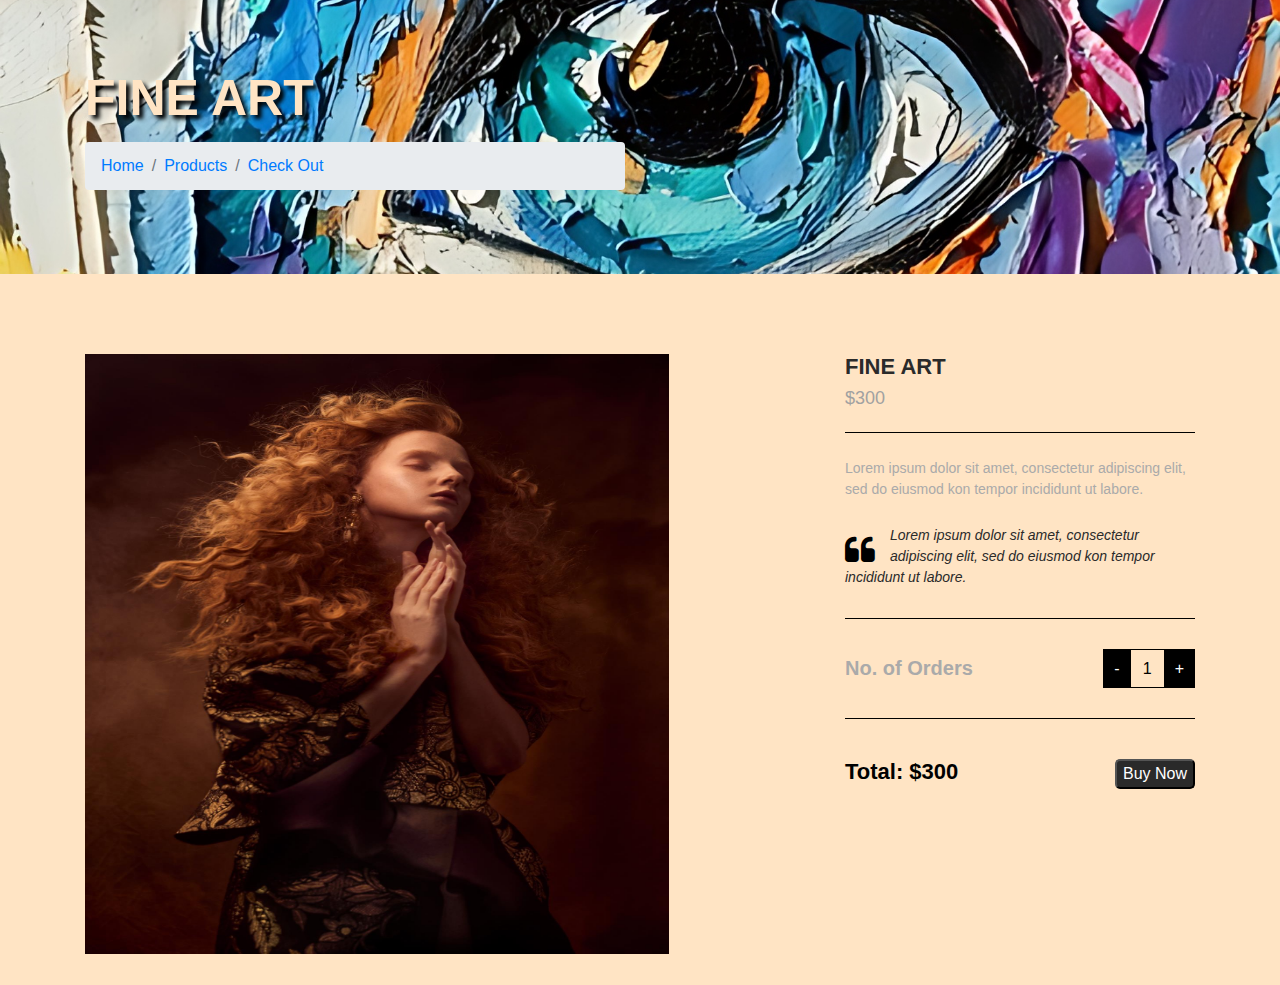
<file: b1.html>
<!DOCTYPE html>
<html lang="en">

  <head>

    <meta charset="utf-8">
    <meta name="viewport" content="width=device-width, initial-scale=1, shrink-to-fit=no">
    <meta name="description" content="">
    <meta name="author" content="">
    <link href="https://fonts.googleapis.com/css?family=Poppins:100,200,300,400,500,600,700,800,900&display=swap" rel="stylesheet">

    <title>PRODUCT</title>
    <link rel="stylesheet" type="text/css" href="./single page/css/bootstrap.min.css">
    <link rel="stylesheet" type="text/css" href="./single page/css/font-awesome.css">
    <link rel="stylesheet" href="./single page/css/singlpage.css">
    <link rel="stylesheet" href="./single page/css/owl-carousel.css">
    <link rel="stylesheet" href="./single page/css/lightbox.css">
    <link rel="stylesheet" href="./css/pagesstyle.css">
    </head>
    <body>
    

       <!------------------------------------- Navvvbarrrrrrrrr --> 






        <!----------------------------navbarrrrrrr------------------------ -->
  
        <body class="sub_page">
          <div class="slider-area ">
            <div class="slider-active">
            <div class="single-slider hero-overly2  slider-height2 d-flex align-items-center slider-bg2">
            <div class="container">
            <div class="row">
            <div class="col-xl-6 col-lg-8 col-md-8">
            <div class="hero__caption hero__caption2">
            <h1 data-animation="fadeInUp" data-delay=".4s" class="b_head">FINE ART</h1>
            <nav aria-label="breadcrumb">
            <ol class="breadcrumb">
            <li class="breadcrumb-item"><a href="index.html">Home</a></li>
            <li class="breadcrumb-item"><a href="product.html">Products</a></li>  
            <li class="breadcrumb-item banner_heading"><a href="./b1.html">Check Out</a></li>
            </ol>
            </nav>
            </div>
            </div>
            </div>
            </div>
            </div>
            </div>
            </div>
      
    <!-- ***** Main Banner Area End ***** -->


    <!-- ***** Product Area Starts ***** -->
    <section class="section" id="product">
        <div class="container">
            <div class="row">
                <div class="col-lg-8">
                <div class="left-images">
                    <img src="./images/image 1.jpg" alt="">
                </div>
            </div>
            <div class="col-lg-4">
                <div class="right-content">
                    <h4>FINE ART</h4>
                    <span class="price">$300</span>
                    <span>Lorem ipsum dolor sit amet, consectetur adipiscing elit, sed do eiusmod kon tempor incididunt ut labore.</span>
                    <div class="quote">
                        <i class="fa fa-quote-left"></i><p>Lorem ipsum dolor sit amet, consectetur adipiscing elit, sed do eiusmod kon tempor incididunt ut labore.</p>
                    </div>
                    <div class="quantity-content">
                        <div class="left-content">
                            <h6>No. of Orders</h6>
                        </div>
                        <div class="right-content">
                            <div class="quantity buttons_added">
                                <input type="button" value="-" class="minus"><input type="number" step="1" min="1" max="" name="quantity" value="1" title="Qty" class="input-text qty text" size="4" pattern="" inputmode=""><input type="button" value="+" class="plus">
                            </div>
                        </div>
                    </div>
                    <div class="total">
                        <h4>Total: $300</h4>
                        <div class="main-border-button ac"><button><a href="">Buy Now</a></button></div>
                    </div>
                </div>
            </div>
            </div>
        </div>
    </section>
    <!-- ***** Product Area Ends ***** -->
    
    <!-- ***** Footer Start ***** -->
    

  </body>

</html>
</file>
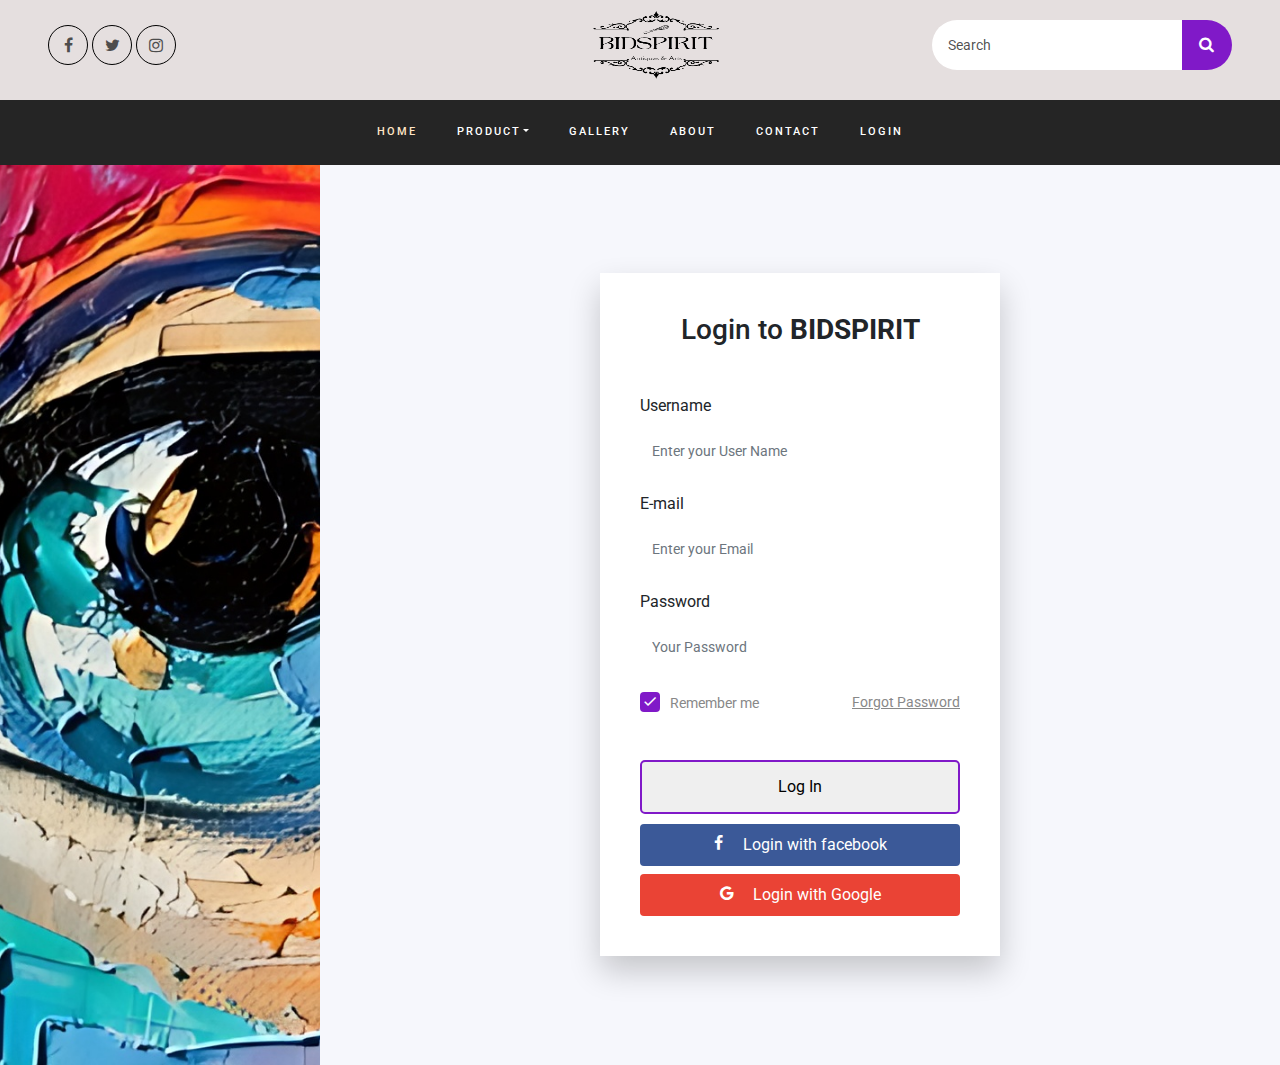
<file: Login.html>
<!doctype html>
<html lang="en">
  <head>
    <meta charset="utf-8">
    <meta name="viewport" content="width=device-width, initial-scale=1, shrink-to-fit=no">
    <link href="https://fonts.googleapis.com/css?family=Roboto:300,400&display=swap" rel="stylesheet">

    <link rel="stylesheet" href="./icomoon/style.css">

    <link rel="stylesheet" href="css/bootstrap.min.css">
    <link href="https://fonts.googleapis.com/css2?family=Roboto:wght@400;500;700;900&display=swap" rel="stylesheet">
  <link href="css/font-awesome.min.css" rel="stylesheet" />
    
    <link rel="stylesheet" href="css/loginfarm.css">
    <link rel="icon" href="./Assets/Logo/Brand Logo.svg">


    <title>Login to Cardalia</title>
  </head>
  <body>
    

    <div class="hero_area">
      <!-- header section strats -->
      <section class="ftco-section">
  
  
        <div class="container-fluid px-md-5 nav-top">
          <div class="row justify-content-between">
            <div class="col-md-8 order-md-last">
              <div class="row">
                <div class="col-md-6 text-center">
                  <center><a class="navbar-brand" href="index.html"> <img src="./images/Logo.png" alt="" width="150%" height="80px"> </a></center>
                </div>
                <div class="col-md-6 d-md-flex justify-content-end mb-md-0 mb-3">
                  <form action="#" class="searchform order-lg-last">
                    <div class="form-group d-flex">
                      <input type="text" class="form-control pl-3" placeholder="Search">
                      <button type="submit" placeholder="" class="form-control search"><span class="fa fa-search"></span></button>
                    </div>
                  </form>
                </div>
              </div>
            </div>
            <div class="col-md-4 d-flex">
              <div class="social-media">
                <p class="mb-0 d-flex">
                  <a href="#" class="d-flex align-items-center justify-content-center"><span class="fa fa-facebook"><i class="sr-only">Facebook</i></span></a>
                  <a href="#" class="d-flex align-items-center justify-content-center"><span class="fa fa-twitter"><i class="sr-only">Twitter</i></span></a>
                  <a href="#" class="d-flex align-items-center justify-content-center"><span class="fa fa-instagram"><i class="sr-only">Instagram</i></span></a>
                </p>
              </div>
            </div>
          </div>
        </div>
        <nav class="navbar navbar-expand-lg navbar-dark ftco_navbar bg-dark ftco-navbar-light" id="ftco-navbar">
          <div class="container-fluid">
          
            <button class="navbar-toggler" type="button" data-toggle="collapse" data-target="#ftco-nav" aria-controls="ftco-nav" aria-expanded="false" aria-label="Toggle navigation">
              <span class="fa fa-bars"></span> Menu
            </button>
            <div class="collapse navbar-collapse" id="ftco-nav">
              <ul class="navbar-nav m-auto">
                <li class="nav-item active"><a href="./index.html" class="nav-link">Home</a></li>
                <li class="nav-item dropdown">
                  <a class="nav-link dropdown-toggle" href="#" id="dropdown04" data-toggle="dropdown" aria-haspopup="true" aria-expanded="false">Product</a>
                  <div class="dropdown-menu" aria-labelledby="dropdown04">
                    <a class="dropdown-item" href="./product.html"> <b>Fine Arts</b></a>
                    <a class="dropdown-item" href="./antiques.html"><b>Antiques</b></a>
                    <a class="dropdown-item" href="./Collectible.html"><b>Collectibles</b></a>
                    <a class="dropdown-item" href="furniture.html"><b>Furnitures</b></a>
                  </div>
                </li>
                <li class="nav-item"><a href="./Gallery.html" class="nav-link">Gallery</a></li>
                <li class="nav-item"><a href="./About.html" class="nav-link">About</a></li>
                <li class="nav-item"><a href="./project.html" class="nav-link">Contact</a></li>
                <li class="nav-item"><a href="./Login.html" class="nav-link">Login</a></li>
              </ul>
            </div>
          </div>
        </nav>
  


  <div class="d-md-flex half">
    <div class="bg" style="background-image: url('./css/Banner.jpg');"></div>
    <div class="contents">

      <div class="container">
        <div class="row align-items-center justify-content-center">
          <div class="col-md-12">
            <div class="form-block mx-auto">
              <div class="text-center mb-5">
              <h3>Login to <strong>BIDSPIRIT</strong></h3>
              </div>
              <form action="./Index.html" method="get" onsubmit="return myfun()" >
                <div class="form-group first">
                  <label for="username">Username</label>
                  <input type="text" class="form-control" placeholder="Enter your User Name" id="username">
                </div>
                <div class="form-group first">
                  <label for="username">E-mail</label>
                  <input type="email" class="form-control" placeholder="Enter your Email" id="email">
                </div>
                <div class="form-group last mb-3">
                  <label for="password">Password</label>
                  <input type="password" class="form-control" placeholder="Your Password" id="password">
                </div>
                
                <div class="d-sm-flex mb-5 align-items-center">
                  <label class="control control--checkbox mb-3 mb-sm-0"><span class="caption">Remember me</span>
                    <input class="check" type="checkbox" checked="checked"/>
                    <div class="control__indicator"></div>
                  </label>
                  <span class="ml-auto"><a href="" class="forgot-pass">Forgot Password</a></span> 
                </div>
                <p id="para"></p>
                <input onclick="myfun()" type="submit" value="Log In" class="btn1 btn-block" id="myButton">
                <div class="">
                  <a href="https://web.facebook.com/?_rdc=1&_rdr" class="btn btn-block py-2 btn-facebook">
                    <span class="icon-facebook mr-3"></span> Login with facebook
                  </a>
                  <a href="https://accounts.google.com/AddSession/identifier?service=accountsettings&continue=https%3A%2F%2Fmyaccount.google.com%2F&ec=GAlAwAE&hl=en&authuser=0&theme=glif&flowName=GlifWebSignIn&flowEntry=AddSession" class="btn btn-block py-2 btn-google"><span class="icon-google mr-3"></span> Login with Google</a>
                  </div>
              </form>
            </div>
          </div>
        </div>
      </div>
    </div>
  
    
  </div>
    <script>
      function myfun() {
        var a=document.getElementById("username").value;
        var b=document.getElementById("email").value;
        var c=document.getElementById("password").value;
        if(a==""){
          document.getElementById("para").innerHTML="Please Enter a User Name";    
          document.getElementById("para").style.color="red";
          return false;    
        }
        else if(b==""){
          document.getElementById("para").innerHTML="Please Enter Email";    
          document.getElementById("para").style.color="red";   
          return false;     
        }
        else if(c==""){
          document.getElementById("para").innerHTML="Please Enter Password";    
          document.getElementById("para").style.color="red";   
          return false;     
        }
        else{
          document.getElementById("para").innerHTML=""; 
          document.getElementById("para").style.color="";
        }
      }
    </script>  
  </body>
</html>
</file>
<file: single page/css/singlpage.css>
@import url("https://fonts.googleapis.com/css?family=Poppins:100,200,300,400,500,600,700,800,900");
body {
  font-family: "Roboto", sans-serif;
  color:black;
  background-color: #0000;
  overflow-x: hidden;
}

#product {
  margin-top: 80px;
}

#product .left-images img {
  width: 80%;
  overflow: hidden;
  margin-bottom: 30px;
  height: 600px;
}

#product .right-content {
  position: relative;
  z-index: 3;
  background-color: bisque;
}

#product .right-content h4 {
  font-size: 22px;
  color: #2a2a2a;
  font-weight: 700;
  margin-bottom: 0px;
}

#product .right-content span.price {
  font-size: 18px;
  color: #a1a1a1;
  font-weight: 500;
  display: block;
  margin-top: 5px;
  border-bottom: 1px solid black;
  padding-bottom: 20px;
}

#product .right-content ul.stars {
  position: absolute;
  right: 0;
  top: 0;
}

#product .right-content ul.stars li {
  display: inline;
  font-size: 13px;
}

#product .right-content span {
  font-size: 14px;
  color: #aaaaaa;
  font-weight: 500;
  display: block;
  margin-top: 25px;
}

#product .right-content .quote {
  margin-top: 25px;
}

#product .right-content .quote i {
  float: left;
  font-size: 32px;
  margin-right: 15px;
  margin-top: 10px;
}

#product .right-content .quote p {
  font-style: italic;
  color: #2a2a2a;
  font-weight: 500;
}

#product .right-content p {
  font-size: 14px;
  color: #aaaaaa;
  font-weight: 500;
  display: block;
  margin-top: 25px;
}

.quantity-content {
  margin-top: 30px;
  padding-top: 30px;
  border-top: 1px solid black;
  border-bottom: 1px solid black;
  width: 100%;
  padding-bottom: 30px;
  margin-bottom: 30px;
}

.quantity-content .left-content {
  float: left;
  margin-right: 30px;
}

.quantity-content .right-content {
  text-align: right;
}

.quantity-content .left-content h6 {
  padding-top: 7px;
  font-size: 20px;
  font-weight: 700;
  color: #aaa;
  position: relative;
  z-index: 11;
}

.total h4 {
  float: left;
  font-size: 20px;
  margin-top: 10px;
  color: black!important;
}

.total .main-border-button {
  text-align: right;

}

.total .main-border-button a {
  border-color: #2a2a2a;
  color: white;
  border-radius: 5px;
}
button{
  background-color:#2a2a2a;
  border-radius: 5px;
  margin-top: 10px;
}

.total .main-border-button a:hover {
  color: #fff;
  background-color: #2a2a2a;
}

.quantity {
  display: inline-block; }
 
 .quantity .input-text.qty {
  width: 35px;
  height: 39px;
  padding: 0 5px;
  text-align: center;
  background-color: transparent;
  border: 1px solid black;
 }
 
 .quantity.buttons_added {
  text-align: left;
  position: relative;
  white-space: nowrap;
  vertical-align: top; }
 
 .quantity.buttons_added input {
  display: inline-block;
  margin: 0;
  vertical-align: top;
  box-shadow: none;
 }
 
 .quantity.buttons_added .minus,
 .quantity.buttons_added .plus {
  padding: 7px 10px 8px;
  height: 39px;
  background-color: black;
  border: 1px solid black;
  color: white;
  cursor:pointer;}
 
 .quantity.buttons_added .minus {
  border-right: 0; }
 
 .quantity.buttons_added .plus {
  border-left: 0; }
 
 .quantity.buttons_added .minus:hover,
 .quantity.buttons_added .plus:hover {
  background: bisque; }
 
 .quantity input::-webkit-outer-spin-button,
 .quantity input::-webkit-inner-spin-button {
  -webkit-appearance: none;

  margin: 0; }
  
  .quantity.buttons_added .minus:focus,
 .quantity.buttons_added .plus:focus {
  outline: none; }
  
  
/* 
---------------------------------------------
responsive
--------------------------------------------- 
*/

@media (max-width: 1200px) {
  .main-banner .right-content .right-first-image .thumb .hover-content p {
    display: none;
  }
}

@media (max-width: 992px) {
  .main-banner .right-content .right-first-image .thumb .hover-content p {
    display: block;
  }
  .header-area .main-nav .nav li.submenu:after {
    right: 3px;
  }
  .header-area .main-nav .nav li.submenu {
    padding-right: 15px;
  }
  .header-area .main-nav .nav li {
    padding-right: 5px;
    padding-left: 5px;
  }
  .header-area .main-nav .nav li a {
    font-size: 14px;
    letter-spacing: 0px;
  }
  .main-banner .left-content {
    margin-bottom: 30px;
  }
  #explore .left-content {
    margin-bottom: 30px;
  }
  #explore .right-content .types {
    margin-top: 30px;
  }
  .subscribe input {
    margin-bottom: 15px;
  }
  .subscribe form {
    text-align: center;
    margin-bottom: 30px;
  }
  .about-us .right-content {
    margin-left: 0px;
    margin-top: 30px;
  }
  .our-team .team-item {
    margin-bottom: 30px;
  }
  .our-services .service-item {
    margin-bottom: 30px;
  }
  .contact-us #map {
    margin-right: 0px;
    margin-bottom: 30px;
  }
}
</file>
<file: single page/css/owl-carousel.css>
/**
 * Owl Carousel v2.3.4
 * Copyright 2013-2018 David Deutsch
 * Licensed under: SEE LICENSE IN https://github.com/OwlCarousel2/OwlCarousel2/blob/master/LICENSE
 */
/*
 *  Owl Carousel - Core
 */
.owl-carousel {
  display: none;
  width: 100%;
  -webkit-tap-highlight-color: transparent;
  /* position relative and z-index fix webkit rendering fonts issue */
  position: relative;
  z-index: 1; }
  .owl-carousel .owl-stage {
    position: relative;
    -ms-touch-action: pan-Y;
    touch-action: manipulation;
    -moz-backface-visibility: hidden;
    /* fix firefox animation glitch */ }
  .owl-carousel .owl-stage:after {
    content: ".";
    display: block;
    clear: both;
    visibility: hidden;
    line-height: 0;
    height: 0; }
  .owl-carousel .owl-stage-outer {
    position: relative;
    overflow: hidden;
    /* fix for flashing background */
    -webkit-transform: translate3d(0px, 0px, 0px); }
  .owl-carousel .owl-wrapper,
  .owl-carousel .owl-item {
    -webkit-backface-visibility: hidden;
    -moz-backface-visibility: hidden;
    -ms-backface-visibility: hidden;
    -webkit-transform: translate3d(0, 0, 0);
    -moz-transform: translate3d(0, 0, 0);
    -ms-transform: translate3d(0, 0, 0); }
  .owl-carousel .owl-item {
    position: relative;
    min-height: 1px;
    float: left;
    -webkit-backface-visibility: hidden;
    -webkit-tap-highlight-color: transparent;
    -webkit-touch-callout: none; }
  .owl-carousel .owl-item img {
    display: block;
    width: 100%; }
  .owl-carousel .owl-nav.disabled,
  .owl-carousel .owl-dots.disabled {
    display: none; }
  .owl-carousel .owl-nav .owl-prev,
  .owl-carousel .owl-nav .owl-next,
  .owl-carousel .owl-dot {
    cursor: pointer;
    -webkit-user-select: none;
    -khtml-user-select: none;
    -moz-user-select: none;
    -ms-user-select: none;
    user-select: none; }
  .owl-carousel .owl-nav button.owl-prev,
  .owl-carousel .owl-nav button.owl-next,
  .owl-carousel button.owl-dot {
    background: none;
    color: inherit;
    border: none;
    padding: 0 !important;
    font: inherit; }
  .owl-carousel.owl-loaded {
    display: block; }
  .owl-carousel.owl-loading {
    opacity: 0;
    display: block; }
  .owl-carousel.owl-hidden {
    opacity: 0; }
  .owl-carousel.owl-refresh .owl-item {
    visibility: hidden; }
  .owl-carousel.owl-drag .owl-item {
    -ms-touch-action: pan-y;
        touch-action: pan-y;
    -webkit-user-select: none;
    -moz-user-select: none;
    -ms-user-select: none;
    user-select: none; }
  .owl-carousel.owl-grab {
    cursor: move;
    cursor: grab; }
  .owl-carousel.owl-rtl {
    direction: rtl; }
  .owl-carousel.owl-rtl .owl-item {
    float: right; }

/* No Js */
.no-js .owl-carousel {
  display: block; }

/*
 *  Owl Carousel - Animate Plugin
 */
.owl-carousel .animated {
  animation-duration: 1000ms;
  animation-fill-mode: both; }

.owl-carousel .owl-animated-in {
  z-index: 0; }

.owl-carousel .owl-animated-out {
  z-index: 1; }

.owl-carousel .fadeOut {
  animation-name: fadeOut; }

@keyframes fadeOut {
  0% {
    opacity: 1; }
  100% {
    opacity: 0; } }

/*
 * 	Owl Carousel - Auto Height Plugin
 */
.owl-height {
  transition: height 500ms ease-in-out; }

/*
 * 	Owl Carousel - Lazy Load Plugin
 */
.owl-carousel .owl-item {
  /**
			This is introduced due to a bug in IE11 where lazy loading combined with autoheight plugin causes a wrong
			calculation of the height of the owl-item that breaks page layouts
		 */ }
  .owl-carousel .owl-item .owl-lazy {
    opacity: 0;
    transition: opacity 400ms ease; }
  .owl-carousel .owl-item .owl-lazy[src^=""], .owl-carousel .owl-item .owl-lazy:not([src]) {
    max-height: 0; }
  .owl-carousel .owl-item img.owl-lazy {
    transform-style: preserve-3d; }

/*
 * 	Owl Carousel - Video Plugin
 */
.owl-carousel .owl-video-wrapper {
  position: relative;
  height: 100%;
  background: #000; }

.owl-carousel .owl-video-play-icon {
  position: absolute;
  height: 80px;
  width: 80px;
  left: 50%;
  top: 50%;
  margin-left: -40px;
  margin-top: -40px;
  background: url("owl.video.play.png") no-repeat;
  cursor: pointer;
  z-index: 1;
  -webkit-backface-visibility: hidden;
  transition: transform 100ms ease; }

.owl-carousel .owl-video-play-icon:hover {
  -ms-transform: scale(1.3, 1.3);
      transform: scale(1.3, 1.3); }

.owl-carousel .owl-video-playing .owl-video-tn,
.owl-carousel .owl-video-playing .owl-video-play-icon {
  display: none; }

.owl-carousel .owl-video-tn {
  opacity: 0;
  height: 100%;
  background-position: center center;
  background-repeat: no-repeat;
  background-size: contain;
  transition: opacity 400ms ease; }

.owl-carousel .owl-video-frame {
  position: relative;
  z-index: 1;
  height: 100%;
  width: 100%; }
</file>
<file: css/pagesstyle.css>
body {
  font-family: "Roboto", sans-serif;
  color:black;
  background-color: #0000;
  overflow-x: hidden;
}
.sub_page{
  background-color: bisque;
}


/* naaaaaaaaaaaaaaaaaavvvvvvvvvvvvvvvbbbbbbbbbbbbbaaaaaaaaaaaaaaaaarrrrrrrrrrrrr */

.nav-top{
  background-color: #e5dfdf;
}




.ftco-navbar-light {
  background: #252525 !important;
  z-index: 3;
  padding: 0; }
  @media (max-width: 991.98px) {
    .ftco-navbar-light {
      background: #000 !important;
      position: relative;
      top: 0;
      padding: 10px 15px; } }
  @media (max-width: 991.98px) {
    .ftco-navbar-light .navbar-nav {
      padding-bottom: 10px; } }
  .ftco-navbar-light .navbar-nav > .nav-item > .nav-link {
    font-size: 11px;
    padding-top: 1.5rem;
    padding-bottom: 1.5rem;
    padding-left: 20px;
    padding-right: 20px;
    font-weight: 500;
    color: #fff;
    text-transform: uppercase;
    letter-spacing: 2px;
    position: relative;
    opacity: 1 !important; }
    .ftco-navbar-light .navbar-nav > .nav-item > .nav-link:before {
      position: absolute;
      bottom: 0;
      left: 0;
      content: '';
      display: block;
      width: 0;
      height: 2px;
      background: bisque;
      -webkit-transition: 0.3s;
      -o-transition: 0.3s;
      transition: 0.3s; }
      @media (prefers-reduced-motion: reduce) {
        .ftco-navbar-light .navbar-nav > .nav-item > .nav-link:before {
          -webkit-transition: none;
          -o-transition: none;
          transition: none; } }
    .ftco-navbar-light .navbar-nav > .nav-item > .nav-link:hover {
      color: bisque; }
      .ftco-navbar-light .navbar-nav > .nav-item > .nav-link:hover:before {
        width: 100%; }
    @media (max-width: 991.98px) {
      .ftco-navbar-light .navbar-nav > .nav-item > .nav-link {
        padding-left: 0;
        padding-right: 0;
        padding-top: .7rem;
        padding-bottom: .7rem;
        color: rgba(255, 255, 255, 0.7); }
        .ftco-navbar-light .navbar-nav > .nav-item > .nav-link:hover {
          color: #fff; } }
    @media (max-width: 767.98px) {
      .ftco-navbar-light .navbar-nav > .nav-item > .nav-link {
        border-bottom: 1px solid rgba(255, 255, 255, 0.2); } }
  .ftco-navbar-light .navbar-nav > .nav-item .dropdown-menu {
    border: none;
    background: #fff;
    -webkit-box-shadow: 0px 10px 34px -20px rgba(0, 0, 0, 0.41);
    -moz-box-shadow: 0px 10px 34px -20px rgba(0, 0, 0, 0.41);
    box-shadow: 0px 10px 34px -20px rgba(0, 0, 0, 0.41);
    border-radius: 4px; }
    .ftco-navbar-light .navbar-nav > .nav-item .dropdown-menu .dropdown-item {
      font-size: 12px;
      color: #000; }
      .ftco-navbar-light .navbar-nav > .nav-item .dropdown-menu .dropdown-item:hover, .ftco-navbar-light .navbar-nav > .nav-item .dropdown-menu .dropdown-item:focus {
        background: bisque;
        color: #fff; }
    @media (max-width: 991.98px) {
      .ftco-navbar-light .navbar-nav > .nav-item .dropdown-menu {
        display: block !important;
        background: #000; }
        .ftco-navbar-light .navbar-nav > .nav-item .dropdown-menu .dropdown-item {
          color: rgba(255, 255, 255, 0.8); } }
  .ftco-navbar-light .navbar-nav > .nav-item.cta > a {
    color: #fff;
    background: bisque;
    border-radius: 0px; }
    @media (max-width: 767.98px) {
      .ftco-navbar-light .navbar-nav > .nav-item.cta > a {
        padding-left: 15px;
        padding-right: 15px; } }
    @media (max-width: 991.98px) {
      .ftco-navbar-light .navbar-nav > .nav-item.cta > a {
        color: #fff;
        background: bisque;
        border-radius: 4px; } }
  .ftco-navbar-light .navbar-nav > .nav-item.active > a {
    color: bisque; }
    @media (max-width: 991.98px) {
      .ftco-navbar-light .navbar-nav > .nav-item.active > a {
        color: #fff; } }
  .ftco-navbar-light .navbar-toggler {
    border: none;
    color: rgba(255, 255, 255, 0.5) !important;
    cursor: pointer;
    padding-right: 0;
    text-transform: uppercase;
    font-size: 16px;
    letter-spacing: .1em; }
    .ftco-navbar-light .navbar-toggler:focus {
      outline: none !important; }

.navbar-brand {
  color: black;
  text-transform: uppercase;
  font-weight: 700;
  font-size: 50px;
  line-height: 1.2;
}

.social-media {
  display: inline-block; 
margin-top: 25px;}
  @media (max-width: 991.98px) {
    .social-media {
      margin: 0 auto; 
      margin-top: 25px;
    } }
  @media (max-width: 767.98px) {
    .social-media {
      margin-bottom: 10px; } }
  .social-media p a {
    border: 1px solid black;
    width: 40px;
    height: 40px;
    border-radius: 50%;
    margin-right: 4px; }
    .social-media p a span {
      color: #4d4d4d; }
    .social-media p a:hover {
      background:  #8019c8;
      border-color: bisque; }
      .social-media p a:hover span {
        color: #fff; 
        transition: all 0.2s ease;
        }

.searchform {
  height: 50px;
  border: 2px solid rgba(0, 0, 0,);
  overflow: hidden;
  border-radius: 40px;
margin-top: 20px; 
}
  @media (min-width: 992px) {
    .searchform {
      width: 300px; } }
  .searchform .form-control {
    width: calc(100% - 50px);
    border: none;
    background: #fff !important;
    color: rgba(0, 0, 0, 0.7) !important;
    font-size: 14px; }
    .searchform .form-control::-webkit-input-placeholder {
      color: rgba(0, 0, 0, 0.7) !important; }
  .searchform .search {
    width: 50px;
    height: 50px;
    background: #8019c8 !important; }
    .searchform .search span {
      font-size: 16px;
      color: #fff; }

.form-control {
  height: 50px !important;
  background: #fff !important;
  color: #000 !important;
  font-size: 14px;
  border-radius: 0px;
  -webkit-box-shadow: none !important;
  box-shadow: none !important;
  border: 1px solid rgba(0, 0, 0, 0.1); }
  .form-control:focus, .form-control:active {
    border-color: #000; }
/*end header section*/

/* naaaaaaaaaaaaaaavvvvvvvvvvvvvvvvvvbbbbbbbbbbbbbbaaaaaaaaaaaaaarrrrrrrrr       ENDDDDD */


a,
a:hover,
a:focus {
  text-decoration: none;
}

a:hover,
a:focus {
  color: initial;
}

.btn,
.btn:focus {
  outline: none !important;
  -webkit-box-shadow: none;
          box-shadow: none;
}


.slider-height {
  min-height: 820px;
  background-size: cover;
  background-repeat: no-repeat;
  background-position: center center
}

@media only screen and (min-width: 768px) and (max-width: 991px) {
  .slider-height {
      min-height:600px
  }
}

@media (max-width: 575px) {
  .slider-height {
      min-height:650px
  }
}

.slider-height2 {
  min-height: 275px;
  background-size: cover;
  background-repeat: no-repeat;
  background-position: center center
}

@media (max-width: 575px) {
  .slider-height2 {
      min-height:300px
  }
}

.slider-bg1 {
  background-image: url(./Banner.jpg)
}

.slider-bg2 {
  background-image: url(./Banner.jpg)
}

.slider-area {
  margin-top: -1px;
  background: bisque;
  position: relative
}

@media only screen and (min-width: 992px) and (max-width: 1199px) {
  .slider-area {
      padding-right:30px;
      padding-bottom: 40px
  }
}

@media only screen and (min-width: 768px) and (max-width: 991px) {
  .slider-area {
      padding-right:30px;
      padding-bottom: 40px
  }
}

@media only screen and (min-width: 576px) and (max-width: 767px) {
  .slider-area {
      padding-right:30px;
      padding-bottom: 40px
  }
}

@media (max-width: 575px) {
  .slider-area {
      padding-right:0;
      padding-bottom: 0px
  }
}


@media only screen and (min-width: 992px) and (max-width: 1199px) {
  .slider-area::before {
      width:100px;
      height: 40px
  }
}

@media only screen and (min-width: 576px) and (max-width: 767px) {
  .slider-area::before {
      width:100px;
      height: 40px
  }
}

@media only screen and (min-width: 768px) and (max-width: 991px) {
  .slider-area::before {
      width:100px;
      height: 40px
  }
}

.slider-area .hero__caption {
  padding: 39px 70px 56px 68px;
  margin-left: -25px;
  margin-right: 25px;
  position: relative;
  overflow: hidden;
  background: bisque;
}

@media (max-width: 575px) {
  .slider-area .hero__caption {
      padding:39px 24px 55px 44px
  }
}

.slider-area .hero__caption.hero__caption2 {
  padding: 0;
  margin-left: 0;
  margin-right: 0;
  position: unset;
  background: none
}

.slider-area .hero__caption.hero__caption2 h1 {
  color: bisque;
  font-size: 50px
}

.b_head{
text-shadow: 4px 4px 4px black;}

@media (max-width: 575px) {
  .slider-area .hero__caption.hero__caption2 h1 {
      font-size:40px
  }
}

.slider-area .hero__caption span {
  color: #7F85A8;
  font-size: 26px;
  font-weight: 600;
  margin-bottom: 8px;
  display: block;
  text-transform: uppercase
}

.slider-area .hero__caption h1 {
  font-size: 70px;
  font-weight: 900;
  margin-bottom: 14px;
  line-height: 1.2;
  text-transform: uppercase
}

@media only screen and (min-width: 992px) and (max-width: 1199px) {
  .slider-area .hero__caption h1 {
      font-size:60px;
      line-height: 1.2
  }
}

@media only screen and (min-width: 768px) and (max-width: 991px) {
  .slider-area .hero__caption h1 {
      font-size:50px;
      line-height: 1.2
  }
}

@media (max-width: 575px) {
  .slider-area .hero__caption h1 {
      font-size:35px;
      line-height: 1.2
  }
}

.slider-area .hero__caption p {
  font-size: 18px;
  line-height: 30px;
  margin-bottom: 39px;
  margin-bottom: 25px;
  padding-right: 49px
}

@media only screen and (min-width: 768px) and (max-width: 991px) {
  .slider-area .hero__caption p {
      padding-right:0px
  }
}

@media (max-width: 575px) {
  .slider-area .hero__caption p {
      padding-right:0px
  }
}

.hero-overly1 {
  position: relative;
  z-index: 1
}

.hero-overly1::before {
  position: absolute;
  content: "";
  width: 100%;
  height: 100%;
  left: 0;
  top: 0;
  right: 0;
  z-index: -1;
  background-repeat: no-repeat
}

.hero-overly2 {
  position: relative;
  z-index: 1
}

.hero-overly2::before {
  position: absolute;
  content: "";
  width: 100%;
  height: 100%;
  left: 0;
  top: 0;
  right: 0;
  z-index: -1;
  background-repeat: no-repeat
}

.sub_heading{
  color: beige;
  margin-top: 20px;
}

.product_section {
  background-color: black;
  margin-bottom: 45px;
}

.product_section .product_heading {
  display: -webkit-box;
  display: -ms-flexbox;
  display: flex;
  margin-bottom: 45px;
}

.product_section .product_heading h2 {
  padding: 10px 20px;
  background-color: #19c880;
  color: bisque;
  font-weight: bold;
  font-size: 24px;
}

.product_section .product_container {
  display: -webkit-box;
  display: -ms-flexbox;
  display: flex;
  -ms-flex-wrap: wrap;
      flex-wrap: wrap;
  -webkit-box-pack: center;
      -ms-flex-pack: center;
          justify-content: center;
  margin: 0 -10px;
}

.product_section .product_container .box {
  width: 250px;
  display: -webkit-box;
  display: -ms-flexbox;
  display: flex;
  -webkit-box-orient: vertical;
  -webkit-box-direction: normal;
      -ms-flex-direction: column;
          flex-direction: column;
  -webkit-box-align: center;
      -ms-flex-align: center;
          align-items: center;
  margin: 0 10px 45px 10px;
  
}

.product_section .product_container .box .box-content {
  background-color: bisque;
  width: 100%;
  display: -webkit-box;
  display: -ms-flexbox;
  display: flex;
  -webkit-box-orient: vertical;
  -webkit-box-direction: normal;
      -ms-flex-direction: column;
          flex-direction: column;
  -webkit-box-align: center;
      -ms-flex-align: center;
          align-items: center;
  padding: 15px;
}

.product_section .product_container .box .box-content:hover {
transform: scale(1.1);
transition: all 0.2s ease-in-out;
}



.product_section .product_container .box .box-content .img-box {
  height: 250px;
}
.product_section .product_container .box .box-content .img-box:hover {
  transform: scale(1.1);
transition: all 0.2s ease-in-out;
}
.img{
  width: 100%;
  height: 250px;
}
.product_section .product_container .box .box-content .img-box img {
  height: 250px;
}

.product_section .product_container .box .box-content .detail-box {
  display: -webkit-box;
  display: -ms-flexbox;
  display: flex;
  width: 100%;
  -webkit-box-pack: justify;
      -ms-flex-pack: justify;
          justify-content: space-between;
}

.product_section .product_container .box .box-content .detail-box .text,
.product_section .product_container .box .box-content .detail-box .like {
  display: -webkit-box;
  display: -ms-flexbox;
  display: flex;
      -ms-flex-direction: column;
          flex-direction: column;
  -webkit-box-align: center;
      -ms-flex-align: center;
          align-items: center;
          justify-content: center;
}

.product_section .product_container .box .btn-box {
  display: -webkit-box;
  display: -ms-flexbox;
  display: flex;
  -webkit-box-pack: center;
      -ms-flex-pack: center;
          justify-content: center;
  margin-top: 35px;
}

.product_section .product_container .box .btn-box a {
  display: inline-block;
  padding: 10px 30px;
  background-color: #8019c8;
  color: #ffffff;
  border-radius: 5px;
  -webkit-transition: all 0.3s;
  transition: all 0.3s;
  border: none;
}

.product_section .product_container .box .btn-box a:hover {
  background-color: #541184;
}


/* ---------Fooooooooooooooooooooooooteeeeeeeeeeeeeeeeeeeerrrrrrrrrrrrrrrr----- */


.info_section {
  background-color: #0f1521;
  color: bisque;
}

.info_section .info_logo {
  width: 80%;
  margin: 0 auto 45px auto;
  padding-bottom: 10px;
  text-align: center;
  border-bottom: 1px solid #ffffff;
}

.info_section .info_logo h2 {
  text-transform: uppercase;
  font-weight: bold;
}

.info_section h5 {
  margin-bottom: 25px;
  font-size: 24px;
}

.info_section .info_insta .insta_container img {
  height: 45px;
}

.info_section .info_insta .insta_container .insta-box {
  margin: 5px;
  display: -webkit-box;
  display: -ms-flexbox;
  display: flex;
  -webkit-box-pack: center;
      -ms-flex-pack: center;
          justify-content: center;
  -webkit-box-align: center;
      -ms-flex-align: center;
          align-items: center;
  background-color: #ffffff;
  padding: 15px;
}

.info_section .info_contact .img-box {
  width: 35px;
  display: -webkit-box;
  display: -ms-flexbox;
  display: flex;
  -webkit-box-pack: center;
      -ms-flex-pack: center;
          justify-content: center;
}

.info_section .info_contact p {
  margin: 0;
}

.info_section .info_contact > div {
  display: -webkit-box;
  display: -ms-flexbox;
  display: flex;
  -webkit-box-align: center;
      -ms-flex-align: center;
          align-items: center;
  margin: 20px 0;
}

.info_section .info_contact > div img {
  height: auto;
  margin-right: 12px;
}

.info_section .info_form form input {
  outline: none;
  width: 100%;
  padding: 7px 10px;
}

.info_section .info_form form button {
  display: inline-block;
  padding: 8px 30px;
  background-color: #8019c8;
  color: #ffffff;
  border-radius: 0;
  -webkit-transition: all 0.3s;
  transition: all 0.3s;
  border: none;
  margin-top: 15px;
  text-transform: uppercase;
  font-size: 15px;
}

.info_section .info_form form button:hover {
  background-color: #541184;
}

.info_section .info_form .social_box {
  margin-top: 35px;
  width: 100%;
  display: -webkit-box;
  display: -ms-flexbox;
  display: flex;
}

.info_section .info_form .social_box a {
  margin-right: 25px;
}

.footer_section {
  position: relative;
  background-color: bisque;
  text-align: center;
}

.footer_section p {
  color: #000000;
  padding: 25px 0;
  margin: 0;
}

.footer_section p a {
  color: inherit;
}



/* ---------------------------Abouttttttttttttttttttttttttttttttttttt------------------------------- */
</file>
<file: icomoon/style.css>
@font-face {
  font-family: 'icomoon';
  src:  url('fonts/icomoon.eot?10si43');
  src:  url('fonts/icomoon.eot?10si43#iefix') format('embedded-opentype'),
    url('fonts/icomoon.ttf?10si43') format('truetype'),
    url('fonts/icomoon.woff?10si43') format('woff'),
    url('fonts/icomoon.svg?10si43#icomoon') format('svg');
  font-weight: normal;
  font-style: normal;
}

[class^="icon-"], [class*=" icon-"] {
  /* use !important to prevent issues with browser extensions that change fonts */
  font-family: 'icomoon' !important;
  speak: none;
  font-style: normal;
  font-weight: normal;
  font-variant: normal;
  text-transform: none;
  line-height: 1;

  /* Better Font Rendering =========== */
  -webkit-font-smoothing: antialiased;
  -moz-osx-font-smoothing: grayscale;
}

.icon-asterisk:before {
  content: "\f069";
}
.icon-plus:before {
  content: "\f067";
}
.icon-question:before {
  content: "\f128";
}
.icon-minus:before {
  content: "\f068";
}
.icon-glass:before {
  content: "\f000";
}
.icon-music:before {
  content: "\f001";
}
.icon-search:before {
  content: "\f002";
}
.icon-envelope-o:before {
  content: "\f003";
}
.icon-heart:before {
  content: "\f004";
}
.icon-star:before {
  content: "\f005";
}
.icon-star-o:before {
  content: "\f006";
}
.icon-user:before {
  content: "\f007";
}
.icon-film:before {
  content: "\f008";
}
.icon-th-large:before {
  content: "\f009";
}
.icon-th:before {
  content: "\f00a";
}
.icon-th-list:before {
  content: "\f00b";
}
.icon-check:before {
  content: "\f00c";
}
.icon-close:before {
  content: "\f00d";
}
.icon-remove:before {
  content: "\f00d";
}
.icon-times:before {
  content: "\f00d";
}
.icon-search-plus:before {
  content: "\f00e";
}
.icon-search-minus:before {
  content: "\f010";
}
.icon-power-off:before {
  content: "\f011";
}
.icon-signal:before {
  content: "\f012";
}
.icon-cog:before {
  content: "\f013";
}
.icon-gear:before {
  content: "\f013";
}
.icon-trash-o:before {
  content: "\f014";
}
.icon-home:before {
  content: "\f015";
}
.icon-file-o:before {
  content: "\f016";
}
.icon-clock-o:before {
  content: "\f017";
}
.icon-road:before {
  content: "\f018";
}
.icon-download:before {
  content: "\f019";
}
.icon-arrow-circle-o-down:before {
  content: "\f01a";
}
.icon-arrow-circle-o-up:before {
  content: "\f01b";
}
.icon-inbox:before {
  content: "\f01c";
}
.icon-play-circle-o:before {
  content: "\f01d";
}
.icon-repeat:before {
  content: "\f01e";
}
.icon-rotate-right:before {
  content: "\f01e";
}
.icon-refresh:before {
  content: "\f021";
}
.icon-list-alt:before {
  content: "\f022";
}
.icon-lock:before {
  content: "\f023";
}
.icon-flag:before {
  content: "\f024";
}
.icon-headphones:before {
  content: "\f025";
}
.icon-volume-off:before {
  content: "\f026";
}
.icon-volume-down:before {
  content: "\f027";
}
.icon-volume-up:before {
  content: "\f028";
}
.icon-qrcode:before {
  content: "\f029";
}
.icon-barcode:before {
  content: "\f02a";
}
.icon-tag:before {
  content: "\f02b";
}
.icon-tags:before {
  content: "\f02c";
}
.icon-book:before {
  content: "\f02d";
}
.icon-bookmark:before {
  content: "\f02e";
}
.icon-print:before {
  content: "\f02f";
}
.icon-camera:before {
  content: "\f030";
}
.icon-font:before {
  content: "\f031";
}
.icon-bold:before {
  content: "\f032";
}
.icon-italic:before {
  content: "\f033";
}
.icon-text-height:before {
  content: "\f034";
}
.icon-text-width:before {
  content: "\f035";
}
.icon-align-left:before {
  content: "\f036";
}
.icon-align-center:before {
  content: "\f037";
}
.icon-align-right:before {
  content: "\f038";
}
.icon-align-justify:before {
  content: "\f039";
}
.icon-list:before {
  content: "\f03a";
}
.icon-dedent:before {
  content: "\f03b";
}
.icon-outdent:before {
  content: "\f03b";
}
.icon-indent:before {
  content: "\f03c";
}
.icon-video-camera:before {
  content: "\f03d";
}
.icon-image:before {
  content: "\f03e";
}
.icon-photo:before {
  content: "\f03e";
}
.icon-picture-o:before {
  content: "\f03e";
}
.icon-pencil:before {
  content: "\f040";
}
.icon-map-marker:before {
  content: "\f041";
}
.icon-adjust:before {
  content: "\f042";
}
.icon-tint:before {
  content: "\f043";
}
.icon-edit:before {
  content: "\f044";
}
.icon-pencil-square-o:before {
  content: "\f044";
}
.icon-share-square-o:before {
  content: "\f045";
}
.icon-check-square-o:before {
  content: "\f046";
}
.icon-arrows:before {
  content: "\f047";
}
.icon-step-backward:before {
  content: "\f048";
}
.icon-fast-backward:before {
  content: "\f049";
}
.icon-backward:before {
  content: "\f04a";
}
.icon-play:before {
  content: "\f04b";
}
.icon-pause:before {
  content: "\f04c";
}
.icon-stop:before {
  content: "\f04d";
}
.icon-forward:before {
  content: "\f04e";
}
.icon-fast-forward:before {
  content: "\f050";
}
.icon-step-forward:before {
  content: "\f051";
}
.icon-eject:before {
  content: "\f052";
}
.icon-chevron-left:before {
  content: "\f053";
}
.icon-chevron-right:before {
  content: "\f054";
}
.icon-plus-circle:before {
  content: "\f055";
}
.icon-minus-circle:before {
  content: "\f056";
}
.icon-times-circle:before {
  content: "\f057";
}
.icon-check-circle:before {
  content: "\f058";
}
.icon-question-circle:before {
  content: "\f059";
}
.icon-info-circle:before {
  content: "\f05a";
}
.icon-crosshairs:before {
  content: "\f05b";
}
.icon-times-circle-o:before {
  content: "\f05c";
}
.icon-check-circle-o:before {
  content: "\f05d";
}
.icon-ban:before {
  content: "\f05e";
}
.icon-arrow-left:before {
  content: "\f060";
}
.icon-arrow-right:before {
  content: "\f061";
}
.icon-arrow-up:before {
  content: "\f062";
}
.icon-arrow-down:before {
  content: "\f063";
}
.icon-mail-forward:before {
  content: "\f064";
}
.icon-share:before {
  content: "\f064";
}
.icon-expand:before {
  content: "\f065";
}
.icon-compress:before {
  content: "\f066";
}
.icon-exclamation-circle:before {
  content: "\f06a";
}
.icon-gift:before {
  content: "\f06b";
}
.icon-leaf:before {
  content: "\f06c";
}
.icon-fire:before {
  content: "\f06d";
}
.icon-eye:before {
  content: "\f06e";
}
.icon-eye-slash:before {
  content: "\f070";
}
.icon-exclamation-triangle:before {
  content: "\f071";
}
.icon-warning:before {
  content: "\f071";
}
.icon-plane:before {
  content: "\f072";
}
.icon-calendar:before {
  content: "\f073";
}
.icon-random:before {
  content: "\f074";
}
.icon-comment:before {
  content: "\f075";
}
.icon-magnet:before {
  content: "\f076";
}
.icon-chevron-up:before {
  content: "\f077";
}
.icon-chevron-down:before {
  content: "\f078";
}
.icon-retweet:before {
  content: "\f079";
}
.icon-shopping-cart:before {
  content: "\f07a";
}
.icon-folder:before {
  content: "\f07b";
}
.icon-folder-open:before {
  content: "\f07c";
}
.icon-arrows-v:before {
  content: "\f07d";
}
.icon-arrows-h:before {
  content: "\f07e";
}
.icon-bar-chart:before {
  content: "\f080";
}
.icon-bar-chart-o:before {
  content: "\f080";
}
.icon-twitter-square:before {
  content: "\f081";
}
.icon-facebook-square:before {
  content: "\f082";
}
.icon-camera-retro:before {
  content: "\f083";
}
.icon-key:before {
  content: "\f084";
}
.icon-cogs:before {
  content: "\f085";
}
.icon-gears:before {
  content: "\f085";
}
.icon-comments:before {
  content: "\f086";
}
.icon-thumbs-o-up:before {
  content: "\f087";
}
.icon-thumbs-o-down:before {
  content: "\f088";
}
.icon-star-half:before {
  content: "\f089";
}
.icon-heart-o:before {
  content: "\f08a";
}
.icon-sign-out:before {
  content: "\f08b";
}
.icon-linkedin-square:before {
  content: "\f08c";
}
.icon-thumb-tack:before {
  content: "\f08d";
}
.icon-external-link:before {
  content: "\f08e";
}
.icon-sign-in:before {
  content: "\f090";
}
.icon-trophy:before {
  content: "\f091";
}
.icon-github-square:before {
  content: "\f092";
}
.icon-upload:before {
  content: "\f093";
}
.icon-lemon-o:before {
  content: "\f094";
}
.icon-phone:before {
  content: "\f095";
}
.icon-square-o:before {
  content: "\f096";
}
.icon-bookmark-o:before {
  content: "\f097";
}
.icon-phone-square:before {
  content: "\f098";
}
.icon-twitter:before {
  content: "\f099";
}
.icon-facebook:before {
  content: "\f09a";
}
.icon-facebook-f:before {
  content: "\f09a";
}
.icon-github:before {
  content: "\f09b";
}
.icon-unlock:before {
  content: "\f09c";
}
.icon-credit-card:before {
  content: "\f09d";
}
.icon-feed:before {
  content: "\f09e";
}
.icon-rss:before {
  content: "\f09e";
}
.icon-hdd-o:before {
  content: "\f0a0";
}
.icon-bullhorn:before {
  content: "\f0a1";
}
.icon-bell-o:before {
  content: "\f0a2";
}
.icon-certificate:before {
  content: "\f0a3";
}
.icon-hand-o-right:before {
  content: "\f0a4";
}
.icon-hand-o-left:before {
  content: "\f0a5";
}
.icon-hand-o-up:before {
  content: "\f0a6";
}
.icon-hand-o-down:before {
  content: "\f0a7";
}
.icon-arrow-circle-left:before {
  content: "\f0a8";
}
.icon-arrow-circle-right:before {
  content: "\f0a9";
}
.icon-arrow-circle-up:before {
  content: "\f0aa";
}
.icon-arrow-circle-down:before {
  content: "\f0ab";
}
.icon-globe:before {
  content: "\f0ac";
}
.icon-wrench:before {
  content: "\f0ad";
}
.icon-tasks:before {
  content: "\f0ae";
}
.icon-filter:before {
  content: "\f0b0";
}
.icon-briefcase:before {
  content: "\f0b1";
}
.icon-arrows-alt:before {
  content: "\f0b2";
}
.icon-group:before {
  content: "\f0c0";
}
.icon-users:before {
  content: "\f0c0";
}
.icon-chain:before {
  content: "\f0c1";
}
.icon-link:before {
  content: "\f0c1";
}
.icon-cloud:before {
  content: "\f0c2";
}
.icon-flask:before {
  content: "\f0c3";
}
.icon-cut:before {
  content: "\f0c4";
}
.icon-scissors:before {
  content: "\f0c4";
}
.icon-copy:before {
  content: "\f0c5";
}
.icon-files-o:before {
  content: "\f0c5";
}
.icon-paperclip:before {
  content: "\f0c6";
}
.icon-floppy-o:before {
  content: "\f0c7";
}
.icon-save:before {
  content: "\f0c7";
}
.icon-square:before {
  content: "\f0c8";
}
.icon-bars:before {
  content: "\f0c9";
}
.icon-navicon:before {
  content: "\f0c9";
}
.icon-reorder:before {
  content: "\f0c9";
}
.icon-list-ul:before {
  content: "\f0ca";
}
.icon-list-ol:before {
  content: "\f0cb";
}
.icon-strikethrough:before {
  content: "\f0cc";
}
.icon-underline:before {
  content: "\f0cd";
}
.icon-table:before {
  content: "\f0ce";
}
.icon-magic:before {
  content: "\f0d0";
}
.icon-truck:before {
  content: "\f0d1";
}
.icon-pinterest:before {
  content: "\f0d2";
}
.icon-pinterest-square:before {
  content: "\f0d3";
}
.icon-google-plus-square:before {
  content: "\f0d4";
}
.icon-google-plus:before {
  content: "\f0d5";
}
.icon-money:before {
  content: "\f0d6";
}
.icon-caret-down:before {
  content: "\f0d7";
}
.icon-caret-up:before {
  content: "\f0d8";
}
.icon-caret-left:before {
  content: "\f0d9";
}
.icon-caret-right:before {
  content: "\f0da";
}
.icon-columns:before {
  content: "\f0db";
}
.icon-sort:before {
  content: "\f0dc";
}
.icon-unsorted:before {
  content: "\f0dc";
}
.icon-sort-desc:before {
  content: "\f0dd";
}
.icon-sort-down:before {
  content: "\f0dd";
}
.icon-sort-asc:before {
  content: "\f0de";
}
.icon-sort-up:before {
  content: "\f0de";
}
.icon-envelope:before {
  content: "\f0e0";
}
.icon-linkedin:before {
  content: "\f0e1";
}
.icon-rotate-left:before {
  content: "\f0e2";
}
.icon-undo:before {
  content: "\f0e2";
}
.icon-gavel:before {
  content: "\f0e3";
}
.icon-legal:before {
  content: "\f0e3";
}
.icon-dashboard:before {
  content: "\f0e4";
}
.icon-tachometer:before {
  content: "\f0e4";
}
.icon-comment-o:before {
  content: "\f0e5";
}
.icon-comments-o:before {
  content: "\f0e6";
}
.icon-bolt:before {
  content: "\f0e7";
}
.icon-flash:before {
  content: "\f0e7";
}
.icon-sitemap:before {
  content: "\f0e8";
}
.icon-umbrella:before {
  content: "\f0e9";
}
.icon-clipboard:before {
  content: "\f0ea";
}
.icon-paste:before {
  content: "\f0ea";
}
.icon-lightbulb-o:before {
  content: "\f0eb";
}
.icon-exchange:before {
  content: "\f0ec";
}
.icon-cloud-download:before {
  content: "\f0ed";
}
.icon-cloud-upload:before {
  content: "\f0ee";
}
.icon-user-md:before {
  content: "\f0f0";
}
.icon-stethoscope:before {
  content: "\f0f1";
}
.icon-suitcase:before {
  content: "\f0f2";
}
.icon-bell:before {
  content: "\f0f3";
}
.icon-coffee:before {
  content: "\f0f4";
}
.icon-cutlery:before {
  content: "\f0f5";
}
.icon-file-text-o:before {
  content: "\f0f6";
}
.icon-building-o:before {
  content: "\f0f7";
}
.icon-hospital-o:before {
  content: "\f0f8";
}
.icon-ambulance:before {
  content: "\f0f9";
}
.icon-medkit:before {
  content: "\f0fa";
}
.icon-fighter-jet:before {
  content: "\f0fb";
}
.icon-beer:before {
  content: "\f0fc";
}
.icon-h-square:before {
  content: "\f0fd";
}
.icon-plus-square:before {
  content: "\f0fe";
}
.icon-angle-double-left:before {
  content: "\f100";
}
.icon-angle-double-right:before {
  content: "\f101";
}
.icon-angle-double-up:before {
  content: "\f102";
}
.icon-angle-double-down:before {
  content: "\f103";
}
.icon-angle-left:before {
  content: "\f104";
}
.icon-angle-right:before {
  content: "\f105";
}
.icon-angle-up:before {
  content: "\f106";
}
.icon-angle-down:before {
  content: "\f107";
}
.icon-desktop:before {
  content: "\f108";
}
.icon-laptop:before {
  content: "\f109";
}
.icon-tablet:before {
  content: "\f10a";
}
.icon-mobile:before {
  content: "\f10b";
}
.icon-mobile-phone:before {
  content: "\f10b";
}
.icon-circle-o:before {
  content: "\f10c";
}
.icon-quote-left:before {
  content: "\f10d";
}
.icon-quote-right:before {
  content: "\f10e";
}
.icon-spinner:before {
  content: "\f110";
}
.icon-circle:before {
  content: "\f111";
}
.icon-mail-reply:before {
  content: "\f112";
}
.icon-reply:before {
  content: "\f112";
}
.icon-github-alt:before {
  content: "\f113";
}
.icon-folder-o:before {
  content: "\f114";
}
.icon-folder-open-o:before {
  content: "\f115";
}
.icon-smile-o:before {
  content: "\f118";
}
.icon-frown-o:before {
  content: "\f119";
}
.icon-meh-o:before {
  content: "\f11a";
}
.icon-gamepad:before {
  content: "\f11b";
}
.icon-keyboard-o:before {
  content: "\f11c";
}
.icon-flag-o:before {
  content: "\f11d";
}
.icon-flag-checkered:before {
  content: "\f11e";
}
.icon-terminal:before {
  content: "\f120";
}
.icon-code:before {
  content: "\f121";
}
.icon-mail-reply-all:before {
  content: "\f122";
}
.icon-reply-all:before {
  content: "\f122";
}
.icon-star-half-empty:before {
  content: "\f123";
}
.icon-star-half-full:before {
  content: "\f123";
}
.icon-star-half-o:before {
  content: "\f123";
}
.icon-location-arrow:before {
  content: "\f124";
}
.icon-crop:before {
  content: "\f125";
}
.icon-code-fork:before {
  content: "\f126";
}
.icon-chain-broken:before {
  content: "\f127";
}
.icon-unlink:before {
  content: "\f127";
}
.icon-info:before {
  content: "\f129";
}
.icon-exclamation:before {
  content: "\f12a";
}
.icon-superscript:before {
  content: "\f12b";
}
.icon-subscript:before {
  content: "\f12c";
}
.icon-eraser:before {
  content: "\f12d";
}
.icon-puzzle-piece:before {
  content: "\f12e";
}
.icon-microphone:before {
  content: "\f130";
}
.icon-microphone-slash:before {
  content: "\f131";
}
.icon-shield:before {
  content: "\f132";
}
.icon-calendar-o:before {
  content: "\f133";
}
.icon-fire-extinguisher:before {
  content: "\f134";
}
.icon-rocket:before {
  content: "\f135";
}
.icon-maxcdn:before {
  content: "\f136";
}
.icon-chevron-circle-left:before {
  content: "\f137";
}
.icon-chevron-circle-right:before {
  content: "\f138";
}
.icon-chevron-circle-up:before {
  content: "\f139";
}
.icon-chevron-circle-down:before {
  content: "\f13a";
}
.icon-html5:before {
  content: "\f13b";
}
.icon-css3:before {
  content: "\f13c";
}
.icon-anchor:before {
  content: "\f13d";
}
.icon-unlock-alt:before {
  content: "\f13e";
}
.icon-bullseye:before {
  content: "\f140";
}
.icon-ellipsis-h:before {
  content: "\f141";
}
.icon-ellipsis-v:before {
  content: "\f142";
}
.icon-rss-square:before {
  content: "\f143";
}
.icon-play-circle:before {
  content: "\f144";
}
.icon-ticket:before {
  content: "\f145";
}
.icon-minus-square:before {
  content: "\f146";
}
.icon-minus-square-o:before {
  content: "\f147";
}
.icon-level-up:before {
  content: "\f148";
}
.icon-level-down:before {
  content: "\f149";
}
.icon-check-square:before {
  content: "\f14a";
}
.icon-pencil-square:before {
  content: "\f14b";
}
.icon-external-link-square:before {
  content: "\f14c";
}
.icon-share-square:before {
  content: "\f14d";
}
.icon-compass:before {
  content: "\f14e";
}
.icon-caret-square-o-down:before {
  content: "\f150";
}
.icon-toggle-down:before {
  content: "\f150";
}
.icon-caret-square-o-up:before {
  content: "\f151";
}
.icon-toggle-up:before {
  content: "\f151";
}
.icon-caret-square-o-right:before {
  content: "\f152";
}
.icon-toggle-right:before {
  content: "\f152";
}
.icon-eur:before {
  content: "\f153";
}
.icon-euro:before {
  content: "\f153";
}
.icon-gbp:before {
  content: "\f154";
}
.icon-dollar:before {
  content: "\f155";
}
.icon-usd:before {
  content: "\f155";
}
.icon-inr:before {
  content: "\f156";
}
.icon-rupee:before {
  content: "\f156";
}
.icon-cny:before {
  content: "\f157";
}
.icon-jpy:before {
  content: "\f157";
}
.icon-rmb:before {
  content: "\f157";
}
.icon-yen:before {
  content: "\f157";
}
.icon-rouble:before {
  content: "\f158";
}
.icon-rub:before {
  content: "\f158";
}
.icon-ruble:before {
  content: "\f158";
}
.icon-krw:before {
  content: "\f159";
}
.icon-won:before {
  content: "\f159";
}
.icon-bitcoin:before {
  content: "\f15a";
}
.icon-btc:before {
  content: "\f15a";
}
.icon-file:before {
  content: "\f15b";
}
.icon-file-text:before {
  content: "\f15c";
}
.icon-sort-alpha-asc:before {
  content: "\f15d";
}
.icon-sort-alpha-desc:before {
  content: "\f15e";
}
.icon-sort-amount-asc:before {
  content: "\f160";
}
.icon-sort-amount-desc:before {
  content: "\f161";
}
.icon-sort-numeric-asc:before {
  content: "\f162";
}
.icon-sort-numeric-desc:before {
  content: "\f163";
}
.icon-thumbs-up:before {
  content: "\f164";
}
.icon-thumbs-down:before {
  content: "\f165";
}
.icon-youtube-square:before {
  content: "\f166";
}
.icon-youtube:before {
  content: "\f167";
}
.icon-xing:before {
  content: "\f168";
}
.icon-xing-square:before {
  content: "\f169";
}
.icon-youtube-play:before {
  content: "\f16a";
}
.icon-dropbox:before {
  content: "\f16b";
}
.icon-stack-overflow:before {
  content: "\f16c";
}
.icon-instagram:before {
  content: "\f16d";
}
.icon-flickr:before {
  content: "\f16e";
}
.icon-adn:before {
  content: "\f170";
}
.icon-bitbucket:before {
  content: "\f171";
}
.icon-bitbucket-square:before {
  content: "\f172";
}
.icon-tumblr:before {
  content: "\f173";
}
.icon-tumblr-square:before {
  content: "\f174";
}
.icon-long-arrow-down:before {
  content: "\f175";
}
.icon-long-arrow-up:before {
  content: "\f176";
}
.icon-long-arrow-left:before {
  content: "\f177";
}
.icon-long-arrow-right:before {
  content: "\f178";
}
.icon-apple:before {
  content: "\f179";
}
.icon-windows:before {
  content: "\f17a";
}
.icon-android:before {
  content: "\f17b";
}
.icon-linux:before {
  content: "\f17c";
}
.icon-dribbble:before {
  content: "\f17d";
}
.icon-skype:before {
  content: "\f17e";
}
.icon-foursquare:before {
  content: "\f180";
}
.icon-trello:before {
  content: "\f181";
}
.icon-female:before {
  content: "\f182";
}
.icon-male:before {
  content: "\f183";
}
.icon-gittip:before {
  content: "\f184";
}
.icon-gratipay:before {
  content: "\f184";
}
.icon-sun-o:before {
  content: "\f185";
}
.icon-moon-o:before {
  content: "\f186";
}
.icon-archive:before {
  content: "\f187";
}
.icon-bug:before {
  content: "\f188";
}
.icon-vk:before {
  content: "\f189";
}
.icon-weibo:before {
  content: "\f18a";
}
.icon-renren:before {
  content: "\f18b";
}
.icon-pagelines:before {
  content: "\f18c";
}
.icon-stack-exchange:before {
  content: "\f18d";
}
.icon-arrow-circle-o-right:before {
  content: "\f18e";
}
.icon-arrow-circle-o-left:before {
  content: "\f190";
}
.icon-caret-square-o-left:before {
  content: "\f191";
}
.icon-toggle-left:before {
  content: "\f191";
}
.icon-dot-circle-o:before {
  content: "\f192";
}
.icon-wheelchair:before {
  content: "\f193";
}
.icon-vimeo-square:before {
  content: "\f194";
}
.icon-try:before {
  content: "\f195";
}
.icon-turkish-lira:before {
  content: "\f195";
}
.icon-plus-square-o:before {
  content: "\f196";
}
.icon-space-shuttle:before {
  content: "\f197";
}
.icon-slack:before {
  content: "\f198";
}
.icon-envelope-square:before {
  content: "\f199";
}
.icon-wordpress:before {
  content: "\f19a";
}
.icon-openid:before {
  content: "\f19b";
}
.icon-bank:before {
  content: "\f19c";
}
.icon-institution:before {
  content: "\f19c";
}
.icon-university:before {
  content: "\f19c";
}
.icon-graduation-cap:before {
  content: "\f19d";
}
.icon-mortar-board:before {
  content: "\f19d";
}
.icon-yahoo:before {
  content: "\f19e";
}
.icon-google:before {
  content: "\f1a0";
}
.icon-reddit:before {
  content: "\f1a1";
}
.icon-reddit-square:before {
  content: "\f1a2";
}
.icon-stumbleupon-circle:before {
  content: "\f1a3";
}
.icon-stumbleupon:before {
  content: "\f1a4";
}
.icon-delicious:before {
  content: "\f1a5";
}
.icon-digg:before {
  content: "\f1a6";
}
.icon-pied-piper-pp:before {
  content: "\f1a7";
}
.icon-pied-piper-alt:before {
  content: "\f1a8";
}
.icon-drupal:before {
  content: "\f1a9";
}
.icon-joomla:before {
  content: "\f1aa";
}
.icon-language:before {
  content: "\f1ab";
}
.icon-fax:before {
  content: "\f1ac";
}
.icon-building:before {
  content: "\f1ad";
}
.icon-child:before {
  content: "\f1ae";
}
.icon-paw:before {
  content: "\f1b0";
}
.icon-spoon:before {
  content: "\f1b1";
}
.icon-cube:before {
  content: "\f1b2";
}
.icon-cubes:before {
  content: "\f1b3";
}
.icon-behance:before {
  content: "\f1b4";
}
.icon-behance-square:before {
  content: "\f1b5";
}
.icon-steam:before {
  content: "\f1b6";
}
.icon-steam-square:before {
  content: "\f1b7";
}
.icon-recycle:before {
  content: "\f1b8";
}
.icon-automobile:before {
  content: "\f1b9";
}
.icon-car:before {
  content: "\f1b9";
}
.icon-cab:before {
  content: "\f1ba";
}
.icon-taxi:before {
  content: "\f1ba";
}
.icon-tree:before {
  content: "\f1bb";
}
.icon-spotify:before {
  content: "\f1bc";
}
.icon-deviantart:before {
  content: "\f1bd";
}
.icon-soundcloud:before {
  content: "\f1be";
}
.icon-database:before {
  content: "\f1c0";
}
.icon-file-pdf-o:before {
  content: "\f1c1";
}
.icon-file-word-o:before {
  content: "\f1c2";
}
.icon-file-excel-o:before {
  content: "\f1c3";
}
.icon-file-powerpoint-o:before {
  content: "\f1c4";
}
.icon-file-image-o:before {
  content: "\f1c5";
}
.icon-file-photo-o:before {
  content: "\f1c5";
}
.icon-file-picture-o:before {
  content: "\f1c5";
}
.icon-file-archive-o:before {
  content: "\f1c6";
}
.icon-file-zip-o:before {
  content: "\f1c6";
}
.icon-file-audio-o:before {
  content: "\f1c7";
}
.icon-file-sound-o:before {
  content: "\f1c7";
}
.icon-file-movie-o:before {
  content: "\f1c8";
}
.icon-file-video-o:before {
  content: "\f1c8";
}
.icon-file-code-o:before {
  content: "\f1c9";
}
.icon-vine:before {
  content: "\f1ca";
}
.icon-codepen:before {
  content: "\f1cb";
}
.icon-jsfiddle:before {
  content: "\f1cc";
}
.icon-life-bouy:before {
  content: "\f1cd";
}
.icon-life-buoy:before {
  content: "\f1cd";
}
.icon-life-ring:before {
  content: "\f1cd";
}
.icon-life-saver:before {
  content: "\f1cd";
}
.icon-support:before {
  content: "\f1cd";
}
.icon-circle-o-notch:before {
  content: "\f1ce";
}
.icon-ra:before {
  content: "\f1d0";
}
.icon-rebel:before {
  content: "\f1d0";
}
.icon-resistance:before {
  content: "\f1d0";
}
.icon-empire:before {
  content: "\f1d1";
}
.icon-ge:before {
  content: "\f1d1";
}
.icon-git-square:before {
  content: "\f1d2";
}
.icon-git:before {
  content: "\f1d3";
}
.icon-hacker-news:before {
  content: "\f1d4";
}
.icon-y-combinator-square:before {
  content: "\f1d4";
}
.icon-yc-square:before {
  content: "\f1d4";
}
.icon-tencent-weibo:before {
  content: "\f1d5";
}
.icon-qq:before {
  content: "\f1d6";
}
.icon-wechat:before {
  content: "\f1d7";
}
.icon-weixin:before {
  content: "\f1d7";
}
.icon-paper-plane:before {
  content: "\f1d8";
}
.icon-send:before {
  content: "\f1d8";
}
.icon-paper-plane-o:before {
  content: "\f1d9";
}
.icon-send-o:before {
  content: "\f1d9";
}
.icon-history:before {
  content: "\f1da";
}
.icon-circle-thin:before {
  content: "\f1db";
}
.icon-header:before {
  content: "\f1dc";
}
.icon-paragraph:before {
  content: "\f1dd";
}
.icon-sliders:before {
  content: "\f1de";
}
.icon-share-alt:before {
  content: "\f1e0";
}
.icon-share-alt-square:before {
  content: "\f1e1";
}
.icon-bomb:before {
  content: "\f1e2";
}
.icon-futbol-o:before {
  content: "\f1e3";
}
.icon-soccer-ball-o:before {
  content: "\f1e3";
}
.icon-tty:before {
  content: "\f1e4";
}
.icon-binoculars:before {
  content: "\f1e5";
}
.icon-plug:before {
  content: "\f1e6";
}
.icon-slideshare:before {
  content: "\f1e7";
}
.icon-twitch:before {
  content: "\f1e8";
}
.icon-yelp:before {
  content: "\f1e9";
}
.icon-newspaper-o:before {
  content: "\f1ea";
}
.icon-wifi:before {
  content: "\f1eb";
}
.icon-calculator:before {
  content: "\f1ec";
}
.icon-paypal:before {
  content: "\f1ed";
}
.icon-google-wallet:before {
  content: "\f1ee";
}
.icon-cc-visa:before {
  content: "\f1f0";
}
.icon-cc-mastercard:before {
  content: "\f1f1";
}
.icon-cc-discover:before {
  content: "\f1f2";
}
.icon-cc-amex:before {
  content: "\f1f3";
}
.icon-cc-paypal:before {
  content: "\f1f4";
}
.icon-cc-stripe:before {
  content: "\f1f5";
}
.icon-bell-slash:before {
  content: "\f1f6";
}
.icon-bell-slash-o:before {
  content: "\f1f7";
}
.icon-trash:before {
  content: "\f1f8";
}
.icon-copyright:before {
  content: "\f1f9";
}
.icon-at:before {
  content: "\f1fa";
}
.icon-eyedropper:before {
  content: "\f1fb";
}
.icon-paint-brush:before {
  content: "\f1fc";
}
.icon-birthday-cake:before {
  content: "\f1fd";
}
.icon-area-chart:before {
  content: "\f1fe";
}
.icon-pie-chart:before {
  content: "\f200";
}
.icon-line-chart:before {
  content: "\f201";
}
.icon-lastfm:before {
  content: "\f202";
}
.icon-lastfm-square:before {
  content: "\f203";
}
.icon-toggle-off:before {
  content: "\f204";
}
.icon-toggle-on:before {
  content: "\f205";
}
.icon-bicycle:before {
  content: "\f206";
}
.icon-bus:before {
  content: "\f207";
}
.icon-ioxhost:before {
  content: "\f208";
}
.icon-angellist:before {
  content: "\f209";
}
.icon-cc:before {
  content: "\f20a";
}
.icon-ils:before {
  content: "\f20b";
}
.icon-shekel:before {
  content: "\f20b";
}
.icon-sheqel:before {
  content: "\f20b";
}
.icon-meanpath:before {
  content: "\f20c";
}
.icon-buysellads:before {
  content: "\f20d";
}
.icon-connectdevelop:before {
  content: "\f20e";
}
.icon-dashcube:before {
  content: "\f210";
}
.icon-forumbee:before {
  content: "\f211";
}
.icon-leanpub:before {
  content: "\f212";
}
.icon-sellsy:before {
  content: "\f213";
}
.icon-shirtsinbulk:before {
  content: "\f214";
}
.icon-simplybuilt:before {
  content: "\f215";
}
.icon-skyatlas:before {
  content: "\f216";
}
.icon-cart-plus:before {
  content: "\f217";
}
.icon-cart-arrow-down:before {
  content: "\f218";
}
.icon-diamond:before {
  content: "\f219";
}
.icon-ship:before {
  content: "\f21a";
}
.icon-user-secret:before {
  content: "\f21b";
}
.icon-motorcycle:before {
  content: "\f21c";
}
.icon-street-view:before {
  content: "\f21d";
}
.icon-heartbeat:before {
  content: "\f21e";
}
.icon-venus:before {
  content: "\f221";
}
.icon-mars:before {
  content: "\f222";
}
.icon-mercury:before {
  content: "\f223";
}
.icon-intersex:before {
  content: "\f224";
}
.icon-transgender:before {
  content: "\f224";
}
.icon-transgender-alt:before {
  content: "\f225";
}
.icon-venus-double:before {
  content: "\f226";
}
.icon-mars-double:before {
  content: "\f227";
}
.icon-venus-mars:before {
  content: "\f228";
}
.icon-mars-stroke:before {
  content: "\f229";
}
.icon-mars-stroke-v:before {
  content: "\f22a";
}
.icon-mars-stroke-h:before {
  content: "\f22b";
}
.icon-neuter:before {
  content: "\f22c";
}
.icon-genderless:before {
  content: "\f22d";
}
.icon-facebook-official:before {
  content: "\f230";
}
.icon-pinterest-p:before {
  content: "\f231";
}
.icon-whatsapp:before {
  content: "\f232";
}
.icon-server:before {
  content: "\f233";
}
.icon-user-plus:before {
  content: "\f234";
}
.icon-user-times:before {
  content: "\f235";
}
.icon-bed:before {
  content: "\f236";
}
.icon-hotel:before {
  content: "\f236";
}
.icon-viacoin:before {
  content: "\f237";
}
.icon-train:before {
  content: "\f238";
}
.icon-subway:before {
  content: "\f239";
}
.icon-medium:before {
  content: "\f23a";
}
.icon-y-combinator:before {
  content: "\f23b";
}
.icon-yc:before {
  content: "\f23b";
}
.icon-optin-monster:before {
  content: "\f23c";
}
.icon-opencart:before {
  content: "\f23d";
}
.icon-expeditedssl:before {
  content: "\f23e";
}
.icon-battery:before {
  content: "\f240";
}
.icon-battery-4:before {
  content: "\f240";
}
.icon-battery-full:before {
  content: "\f240";
}
.icon-battery-3:before {
  content: "\f241";
}
.icon-battery-three-quarters:before {
  content: "\f241";
}
.icon-battery-2:before {
  content: "\f242";
}
.icon-battery-half:before {
  content: "\f242";
}
.icon-battery-1:before {
  content: "\f243";
}
.icon-battery-quarter:before {
  content: "\f243";
}
.icon-battery-0:before {
  content: "\f244";
}
.icon-battery-empty:before {
  content: "\f244";
}
.icon-mouse-pointer:before {
  content: "\f245";
}
.icon-i-cursor:before {
  content: "\f246";
}
.icon-object-group:before {
  content: "\f247";
}
.icon-object-ungroup:before {
  content: "\f248";
}
.icon-sticky-note:before {
  content: "\f249";
}
.icon-sticky-note-o:before {
  content: "\f24a";
}
.icon-cc-jcb:before {
  content: "\f24b";
}
.icon-cc-diners-club:before {
  content: "\f24c";
}
.icon-clone:before {
  content: "\f24d";
}
.icon-balance-scale:before {
  content: "\f24e";
}
.icon-hourglass-o:before {
  content: "\f250";
}
.icon-hourglass-1:before {
  content: "\f251";
}
.icon-hourglass-start:before {
  content: "\f251";
}
.icon-hourglass-2:before {
  content: "\f252";
}
.icon-hourglass-half:before {
  content: "\f252";
}
.icon-hourglass-3:before {
  content: "\f253";
}
.icon-hourglass-end:before {
  content: "\f253";
}
.icon-hourglass:before {
  content: "\f254";
}
.icon-hand-grab-o:before {
  content: "\f255";
}
.icon-hand-rock-o:before {
  content: "\f255";
}
.icon-hand-paper-o:before {
  content: "\f256";
}
.icon-hand-stop-o:before {
  content: "\f256";
}
.icon-hand-scissors-o:before {
  content: "\f257";
}
.icon-hand-lizard-o:before {
  content: "\f258";
}
.icon-hand-spock-o:before {
  content: "\f259";
}
.icon-hand-pointer-o:before {
  content: "\f25a";
}
.icon-hand-peace-o:before {
  content: "\f25b";
}
.icon-trademark:before {
  content: "\f25c";
}
.icon-registered:before {
  content: "\f25d";
}
.icon-creative-commons:before {
  content: "\f25e";
}
.icon-gg:before {
  content: "\f260";
}
.icon-gg-circle:before {
  content: "\f261";
}
.icon-tripadvisor:before {
  content: "\f262";
}
.icon-odnoklassniki:before {
  content: "\f263";
}
.icon-odnoklassniki-square:before {
  content: "\f264";
}
.icon-get-pocket:before {
  content: "\f265";
}
.icon-wikipedia-w:before {
  content: "\f266";
}
.icon-safari:before {
  content: "\f267";
}
.icon-chrome:before {
  content: "\f268";
}
.icon-firefox:before {
  content: "\f269";
}
.icon-opera:before {
  content: "\f26a";
}
.icon-internet-explorer:before {
  content: "\f26b";
}
.icon-television:before {
  content: "\f26c";
}
.icon-tv:before {
  content: "\f26c";
}
.icon-contao:before {
  content: "\f26d";
}
.icon-500px:before {
  content: "\f26e";
}
.icon-amazon:before {
  content: "\f270";
}
.icon-calendar-plus-o:before {
  content: "\f271";
}
.icon-calendar-minus-o:before {
  content: "\f272";
}
.icon-calendar-times-o:before {
  content: "\f273";
}
.icon-calendar-check-o:before {
  content: "\f274";
}
.icon-industry:before {
  content: "\f275";
}
.icon-map-pin:before {
  content: "\f276";
}
.icon-map-signs:before {
  content: "\f277";
}
.icon-map-o:before {
  content: "\f278";
}
.icon-map:before {
  content: "\f279";
}
.icon-commenting:before {
  content: "\f27a";
}
.icon-commenting-o:before {
  content: "\f27b";
}
.icon-houzz:before {
  content: "\f27c";
}
.icon-vimeo:before {
  content: "\f27d";
}
.icon-black-tie:before {
  content: "\f27e";
}
.icon-fonticons:before {
  content: "\f280";
}
.icon-reddit-alien:before {
  content: "\f281";
}
.icon-edge:before {
  content: "\f282";
}
.icon-credit-card-alt:before {
  content: "\f283";
}
.icon-codiepie:before {
  content: "\f284";
}
.icon-modx:before {
  content: "\f285";
}
.icon-fort-awesome:before {
  content: "\f286";
}
.icon-usb:before {
  content: "\f287";
}
.icon-product-hunt:before {
  content: "\f288";
}
.icon-mixcloud:before {
  content: "\f289";
}
.icon-scribd:before {
  content: "\f28a";
}
.icon-pause-circle:before {
  content: "\f28b";
}
.icon-pause-circle-o:before {
  content: "\f28c";
}
.icon-stop-circle:before {
  content: "\f28d";
}
.icon-stop-circle-o:before {
  content: "\f28e";
}
.icon-shopping-bag:before {
  content: "\f290";
}
.icon-shopping-basket:before {
  content: "\f291";
}
.icon-hashtag:before {
  content: "\f292";
}
.icon-bluetooth:before {
  content: "\f293";
}
.icon-bluetooth-b:before {
  content: "\f294";
}
.icon-percent:before {
  content: "\f295";
}
.icon-gitlab:before {
  content: "\f296";
}
.icon-wpbeginner:before {
  content: "\f297";
}
.icon-wpforms:before {
  content: "\f298";
}
.icon-envira:before {
  content: "\f299";
}
.icon-universal-access:before {
  content: "\f29a";
}
.icon-wheelchair-alt:before {
  content: "\f29b";
}
.icon-question-circle-o:before {
  content: "\f29c";
}
.icon-blind:before {
  content: "\f29d";
}
.icon-audio-description:before {
  content: "\f29e";
}
.icon-volume-control-phone:before {
  content: "\f2a0";
}
.icon-braille:before {
  content: "\f2a1";
}
.icon-assistive-listening-systems:before {
  content: "\f2a2";
}
.icon-american-sign-language-interpreting:before {
  content: "\f2a3";
}
.icon-asl-interpreting:before {
  content: "\f2a3";
}
.icon-deaf:before {
  content: "\f2a4";
}
.icon-deafness:before {
  content: "\f2a4";
}
.icon-hard-of-hearing:before {
  content: "\f2a4";
}
.icon-glide:before {
  content: "\f2a5";
}
.icon-glide-g:before {
  content: "\f2a6";
}
.icon-sign-language:before {
  content: "\f2a7";
}
.icon-signing:before {
  content: "\f2a7";
}
.icon-low-vision:before {
  content: "\f2a8";
}
.icon-viadeo:before {
  content: "\f2a9";
}
.icon-viadeo-square:before {
  content: "\f2aa";
}
.icon-snapchat:before {
  content: "\f2ab";
}
.icon-snapchat-ghost:before {
  content: "\f2ac";
}
.icon-snapchat-square:before {
  content: "\f2ad";
}
.icon-pied-piper:before {
  content: "\f2ae";
}
.icon-first-order:before {
  content: "\f2b0";
}
.icon-yoast:before {
  content: "\f2b1";
}
.icon-themeisle:before {
  content: "\f2b2";
}
.icon-google-plus-circle:before {
  content: "\f2b3";
}
.icon-google-plus-official:before {
  content: "\f2b3";
}
.icon-fa:before {
  content: "\f2b4";
}
.icon-font-awesome:before {
  content: "\f2b4";
}
.icon-handshake-o:before {
  content: "\f2b5";
}
.icon-envelope-open:before {
  content: "\f2b6";
}
.icon-envelope-open-o:before {
  content: "\f2b7";
}
.icon-linode:before {
  content: "\f2b8";
}
.icon-address-book:before {
  content: "\f2b9";
}
.icon-address-book-o:before {
  content: "\f2ba";
}
.icon-address-card:before {
  content: "\f2bb";
}
.icon-vcard:before {
  content: "\f2bb";
}
.icon-address-card-o:before {
  content: "\f2bc";
}
.icon-vcard-o:before {
  content: "\f2bc";
}
.icon-user-circle:before {
  content: "\f2bd";
}
.icon-user-circle-o:before {
  content: "\f2be";
}
.icon-user-o:before {
  content: "\f2c0";
}
.icon-id-badge:before {
  content: "\f2c1";
}
.icon-drivers-license:before {
  content: "\f2c2";
}
.icon-id-card:before {
  content: "\f2c2";
}
.icon-drivers-license-o:before {
  content: "\f2c3";
}
.icon-id-card-o:before {
  content: "\f2c3";
}
.icon-quora:before {
  content: "\f2c4";
}
.icon-free-code-camp:before {
  content: "\f2c5";
}
.icon-telegram:before {
  content: "\f2c6";
}
.icon-thermometer:before {
  content: "\f2c7";
}
.icon-thermometer-4:before {
  content: "\f2c7";
}
.icon-thermometer-full:before {
  content: "\f2c7";
}
.icon-thermometer-3:before {
  content: "\f2c8";
}
.icon-thermometer-three-quarters:before {
  content: "\f2c8";
}
.icon-thermometer-2:before {
  content: "\f2c9";
}
.icon-thermometer-half:before {
  content: "\f2c9";
}
.icon-thermometer-1:before {
  content: "\f2ca";
}
.icon-thermometer-quarter:before {
  content: "\f2ca";
}
.icon-thermometer-0:before {
  content: "\f2cb";
}
.icon-thermometer-empty:before {
  content: "\f2cb";
}
.icon-shower:before {
  content: "\f2cc";
}
.icon-bath:before {
  content: "\f2cd";
}
.icon-bathtub:before {
  content: "\f2cd";
}
.icon-s15:before {
  content: "\f2cd";
}
.icon-podcast:before {
  content: "\f2ce";
}
.icon-window-maximize:before {
  content: "\f2d0";
}
.icon-window-minimize:before {
  content: "\f2d1";
}
.icon-window-restore:before {
  content: "\f2d2";
}
.icon-times-rectangle:before {
  content: "\f2d3";
}
.icon-window-close:before {
  content: "\f2d3";
}
.icon-times-rectangle-o:before {
  content: "\f2d4";
}
.icon-window-close-o:before {
  content: "\f2d4";
}
.icon-bandcamp:before {
  content: "\f2d5";
}
.icon-grav:before {
  content: "\f2d6";
}
.icon-etsy:before {
  content: "\f2d7";
}
.icon-imdb:before {
  content: "\f2d8";
}
.icon-ravelry:before {
  content: "\f2d9";
}
.icon-eercast:before {
  content: "\f2da";
}
.icon-microchip:before {
  content: "\f2db";
}
.icon-snowflake-o:before {
  content: "\f2dc";
}
.icon-superpowers:before {
  content: "\f2dd";
}
.icon-wpexplorer:before {
  content: "\f2de";
}
.icon-meetup:before {
  content: "\f2e0";
}
.icon-3d_rotation:before {
  content: "\e84d";
}
.icon-ac_unit:before {
  content: "\eb3b";
}
.icon-alarm:before {
  content: "\e855";
}
.icon-access_alarms:before {
  content: "\e191";
}
.icon-schedule:before {
  content: "\e8b5";
}
.icon-accessibility:before {
  content: "\e84e";
}
.icon-accessible:before {
  content: "\e914";
}
.icon-account_balance:before {
  content: "\e84f";
}
.icon-account_balance_wallet:before {
  content: "\e850";
}
.icon-account_box:before {
  content: "\e851";
}
.icon-account_circle:before {
  content: "\e853";
}
.icon-adb:before {
  content: "\e60e";
}
.icon-add:before {
  content: "\e145";
}
.icon-add_a_photo:before {
  content: "\e439";
}
.icon-alarm_add:before {
  content: "\e856";
}
.icon-add_alert:before {
  content: "\e003";
}
.icon-add_box:before {
  content: "\e146";
}
.icon-add_circle:before {
  content: "\e147";
}
.icon-control_point:before {
  content: "\e3ba";
}
.icon-add_location:before {
  content: "\e567";
}
.icon-add_shopping_cart:before {
  content: "\e854";
}
.icon-queue:before {
  content: "\e03c";
}
.icon-add_to_queue:before {
  content: "\e05c";
}
.icon-adjust2:before {
  content: "\e39e";
}
.icon-airline_seat_flat:before {
  content: "\e630";
}
.icon-airline_seat_flat_angled:before {
  content: "\e631";
}
.icon-airline_seat_individual_suite:before {
  content: "\e632";
}
.icon-airline_seat_legroom_extra:before {
  content: "\e633";
}
.icon-airline_seat_legroom_normal:before {
  content: "\e634";
}
.icon-airline_seat_legroom_reduced:before {
  content: "\e635";
}
.icon-airline_seat_recline_extra:before {
  content: "\e636";
}
.icon-airline_seat_recline_normal:before {
  content: "\e637";
}
.icon-flight:before {
  content: "\e539";
}
.icon-airplanemode_inactive:before {
  content: "\e194";
}
.icon-airplay:before {
  content: "\e055";
}
.icon-airport_shuttle:before {
  content: "\eb3c";
}
.icon-alarm_off:before {
  content: "\e857";
}
.icon-alarm_on:before {
  content: "\e858";
}
.icon-album:before {
  content: "\e019";
}
.icon-all_inclusive:before {
  content: "\eb3d";
}
.icon-all_out:before {
  content: "\e90b";
}
.icon-android2:before {
  content: "\e859";
}
.icon-announcement:before {
  content: "\e85a";
}
.icon-apps:before {
  content: "\e5c3";
}
.icon-archive2:before {
  content: "\e149";
}
.icon-arrow_back:before {
  content: "\e5c4";
}
.icon-arrow_downward:before {
  content: "\e5db";
}
.icon-arrow_drop_down:before {
  content: "\e5c5";
}
.icon-arrow_drop_down_circle:before {
  content: "\e5c6";
}
.icon-arrow_drop_up:before {
  content: "\e5c7";
}
.icon-arrow_forward:before {
  content: "\e5c8";
}
.icon-arrow_upward:before {
  content: "\e5d8";
}
.icon-art_track:before {
  content: "\e060";
}
.icon-aspect_ratio:before {
  content: "\e85b";
}
.icon-poll:before {
  content: "\e801";
}
.icon-assignment:before {
  content: "\e85d";
}
.icon-assignment_ind:before {
  content: "\e85e";
}
.icon-assignment_late:before {
  content: "\e85f";
}
.icon-assignment_return:before {
  content: "\e860";
}
.icon-assignment_returned:before {
  content: "\e861";
}
.icon-assignment_turned_in:before {
  content: "\e862";
}
.icon-assistant:before {
  content: "\e39f";
}
.icon-flag2:before {
  content: "\e153";
}
.icon-attach_file:before {
  content: "\e226";
}
.icon-attach_money:before {
  content: "\e227";
}
.icon-attachment:before {
  content: "\e2bc";
}
.icon-audiotrack:before {
  content: "\e3a1";
}
.icon-autorenew:before {
  content: "\e863";
}
.icon-av_timer:before {
  content: "\e01b";
}
.icon-backspace:before {
  content: "\e14a";
}
.icon-cloud_upload:before {
  content: "\e2c3";
}
.icon-battery_alert:before {
  content: "\e19c";
}
.icon-battery_charging_full:before {
  content: "\e1a3";
}
.icon-battery_std:before {
  content: "\e1a5";
}
.icon-battery_unknown:before {
  content: "\e1a6";
}
.icon-beach_access:before {
  content: "\eb3e";
}
.icon-beenhere:before {
  content: "\e52d";
}
.icon-block:before {
  content: "\e14b";
}
.icon-bluetooth2:before {
  content: "\e1a7";
}
.icon-bluetooth_searching:before {
  content: "\e1aa";
}
.icon-bluetooth_connected:before {
  content: "\e1a8";
}
.icon-bluetooth_disabled:before {
  content: "\e1a9";
}
.icon-blur_circular:before {
  content: "\e3a2";
}
.icon-blur_linear:before {
  content: "\e3a3";
}
.icon-blur_off:before {
  content: "\e3a4";
}
.icon-blur_on:before {
  content: "\e3a5";
}
.icon-class:before {
  content: "\e86e";
}
.icon-turned_in:before {
  content: "\e8e6";
}
.icon-turned_in_not:before {
  content: "\e8e7";
}
.icon-border_all:before {
  content: "\e228";
}
.icon-border_bottom:before {
  content: "\e229";
}
.icon-border_clear:before {
  content: "\e22a";
}
.icon-border_color:before {
  content: "\e22b";
}
.icon-border_horizontal:before {
  content: "\e22c";
}
.icon-border_inner:before {
  content: "\e22d";
}
.icon-border_left:before {
  content: "\e22e";
}
.icon-border_outer:before {
  content: "\e22f";
}
.icon-border_right:before {
  content: "\e230";
}
.icon-border_style:before {
  content: "\e231";
}
.icon-border_top:before {
  content: "\e232";
}
.icon-border_vertical:before {
  content: "\e233";
}
.icon-branding_watermark:before {
  content: "\e06b";
}
.icon-brightness_1:before {
  content: "\e3a6";
}
.icon-brightness_2:before {
  content: "\e3a7";
}
.icon-brightness_3:before {
  content: "\e3a8";
}
.icon-brightness_4:before {
  content: "\e3a9";
}
.icon-brightness_low:before {
  content: "\e1ad";
}
.icon-brightness_medium:before {
  content: "\e1ae";
}
.icon-brightness_high:before {
  content: "\e1ac";
}
.icon-brightness_auto:before {
  content: "\e1ab";
}
.icon-broken_image:before {
  content: "\e3ad";
}
.icon-brush:before {
  content: "\e3ae";
}
.icon-bubble_chart:before {
  content: "\e6dd";
}
.icon-bug_report:before {
  content: "\e868";
}
.icon-build:before {
  content: "\e869";
}
.icon-burst_mode:before {
  content: "\e43c";
}
.icon-domain:before {
  content: "\e7ee";
}
.icon-business_center:before {
  content: "\eb3f";
}
.icon-cached:before {
  content: "\e86a";
}
.icon-cake:before {
  content: "\e7e9";
}
.icon-phone2:before {
  content: "\e0cd";
}
.icon-call_end:before {
  content: "\e0b1";
}
.icon-call_made:before {
  content: "\e0b2";
}
.icon-merge_type:before {
  content: "\e252";
}
.icon-call_missed:before {
  content: "\e0b4";
}
.icon-call_missed_outgoing:before {
  content: "\e0e4";
}
.icon-call_received:before {
  content: "\e0b5";
}
.icon-call_split:before {
  content: "\e0b6";
}
.icon-call_to_action:before {
  content: "\e06c";
}
.icon-camera2:before {
  content: "\e3af";
}
.icon-photo_camera:before {
  content: "\e412";
}
.icon-camera_enhance:before {
  content: "\e8fc";
}
.icon-camera_front:before {
  content: "\e3b1";
}
.icon-camera_rear:before {
  content: "\e3b2";
}
.icon-camera_roll:before {
  content: "\e3b3";
}
.icon-cancel:before {
  content: "\e5c9";
}
.icon-redeem:before {
  content: "\e8b1";
}
.icon-card_membership:before {
  content: "\e8f7";
}
.icon-card_travel:before {
  content: "\e8f8";
}
.icon-casino:before {
  content: "\eb40";
}
.icon-cast:before {
  content: "\e307";
}
.icon-cast_connected:before {
  content: "\e308";
}
.icon-center_focus_strong:before {
  content: "\e3b4";
}
.icon-center_focus_weak:before {
  content: "\e3b5";
}
.icon-change_history:before {
  content: "\e86b";
}
.icon-chat:before {
  content: "\e0b7";
}
.icon-chat_bubble:before {
  content: "\e0ca";
}
.icon-chat_bubble_outline:before {
  content: "\e0cb";
}
.icon-check2:before {
  content: "\e5ca";
}
.icon-check_box:before {
  content: "\e834";
}
.icon-check_box_outline_blank:before {
  content: "\e835";
}
.icon-check_circle:before {
  content: "\e86c";
}
.icon-navigate_before:before {
  content: "\e408";
}
.icon-navigate_next:before {
  content: "\e409";
}
.icon-child_care:before {
  content: "\eb41";
}
.icon-child_friendly:before {
  content: "\eb42";
}
.icon-chrome_reader_mode:before {
  content: "\e86d";
}
.icon-close2:before {
  content: "\e5cd";
}
.icon-clear_all:before {
  content: "\e0b8";
}
.icon-closed_caption:before {
  content: "\e01c";
}
.icon-wb_cloudy:before {
  content: "\e42d";
}
.icon-cloud_circle:before {
  content: "\e2be";
}
.icon-cloud_done:before {
  content: "\e2bf";
}
.icon-cloud_download:before {
  content: "\e2c0";
}
.icon-cloud_off:before {
  content: "\e2c1";
}
.icon-cloud_queue:before {
  content: "\e2c2";
}
.icon-code2:before {
  content: "\e86f";
}
.icon-photo_library:before {
  content: "\e413";
}
.icon-collections_bookmark:before {
  content: "\e431";
}
.icon-palette:before {
  content: "\e40a";
}
.icon-colorize:before {
  content: "\e3b8";
}
.icon-comment2:before {
  content: "\e0b9";
}
.icon-compare:before {
  content: "\e3b9";
}
.icon-compare_arrows:before {
  content: "\e915";
}
.icon-laptop2:before {
  content: "\e31e";
}
.icon-confirmation_number:before {
  content: "\e638";
}
.icon-contact_mail:before {
  content: "\e0d0";
}
.icon-contact_phone:before {
  content: "\e0cf";
}
.icon-contacts:before {
  content: "\e0ba";
}
.icon-content_copy:before {
  content: "\e14d";
}
.icon-content_cut:before {
  content: "\e14e";
}
.icon-content_paste:before {
  content: "\e14f";
}
.icon-control_point_duplicate:before {
  content: "\e3bb";
}
.icon-copyright2:before {
  content: "\e90c";
}
.icon-mode_edit:before {
  content: "\e254";
}
.icon-create_new_folder:before {
  content: "\e2cc";
}
.icon-payment:before {
  content: "\e8a1";
}
.icon-crop2:before {
  content: "\e3be";
}
.icon-crop_16_9:before {
  content: "\e3bc";
}
.icon-crop_3_2:before {
  content: "\e3bd";
}
.icon-crop_landscape:before {
  content: "\e3c3";
}
.icon-crop_7_5:before {
  content: "\e3c0";
}
.icon-crop_din:before {
  content: "\e3c1";
}
.icon-crop_free:before {
  content: "\e3c2";
}
.icon-crop_original:before {
  content: "\e3c4";
}
.icon-crop_portrait:before {
  content: "\e3c5";
}
.icon-crop_rotate:before {
  content: "\e437";
}
.icon-crop_square:before {
  content: "\e3c6";
}
.icon-dashboard2:before {
  content: "\e871";
}
.icon-data_usage:before {
  content: "\e1af";
}
.icon-date_range:before {
  content: "\e916";
}
.icon-dehaze:before {
  content: "\e3c7";
}
.icon-delete:before {
  content: "\e872";
}
.icon-delete_forever:before {
  content: "\e92b";
}
.icon-delete_sweep:before {
  content: "\e16c";
}
.icon-description:before {
  content: "\e873";
}
.icon-desktop_mac:before {
  content: "\e30b";
}
.icon-desktop_windows:before {
  content: "\e30c";
}
.icon-details:before {
  content: "\e3c8";
}
.icon-developer_board:before {
  content: "\e30d";
}
.icon-developer_mode:before {
  content: "\e1b0";
}
.icon-device_hub:before {
  content: "\e335";
}
.icon-phonelink:before {
  content: "\e326";
}
.icon-devices_other:before {
  content: "\e337";
}
.icon-dialer_sip:before {
  content: "\e0bb";
}
.icon-dialpad:before {
  content: "\e0bc";
}
.icon-directions:before {
  content: "\e52e";
}
.icon-directions_bike:before {
  content: "\e52f";
}
.icon-directions_boat:before {
  content: "\e532";
}
.icon-directions_bus:before {
  content: "\e530";
}
.icon-directions_car:before {
  content: "\e531";
}
.icon-directions_railway:before {
  content: "\e534";
}
.icon-directions_run:before {
  content: "\e566";
}
.icon-directions_transit:before {
  content: "\e535";
}
.icon-directions_walk:before {
  content: "\e536";
}
.icon-disc_full:before {
  content: "\e610";
}
.icon-dns:before {
  content: "\e875";
}
.icon-not_interested:before {
  content: "\e033";
}
.icon-do_not_disturb_alt:before {
  content: "\e611";
}
.icon-do_not_disturb_off:before {
  content: "\e643";
}
.icon-remove_circle:before {
  content: "\e15c";
}
.icon-dock:before {
  content: "\e30e";
}
.icon-done:before {
  content: "\e876";
}
.icon-done_all:before {
  content: "\e877";
}
.icon-donut_large:before {
  content: "\e917";
}
.icon-donut_small:before {
  content: "\e918";
}
.icon-drafts:before {
  content: "\e151";
}
.icon-drag_handle:before {
  content: "\e25d";
}
.icon-time_to_leave:before {
  content: "\e62c";
}
.icon-dvr:before {
  content: "\e1b2";
}
.icon-edit_location:before {
  content: "\e568";
}
.icon-eject2:before {
  content: "\e8fb";
}
.icon-markunread:before {
  content: "\e159";
}
.icon-enhanced_encryption:before {
  content: "\e63f";
}
.icon-equalizer:before {
  content: "\e01d";
}
.icon-error:before {
  content: "\e000";
}
.icon-error_outline:before {
  content: "\e001";
}
.icon-euro_symbol:before {
  content: "\e926";
}
.icon-ev_station:before {
  content: "\e56d";
}
.icon-insert_invitation:before {
  content: "\e24f";
}
.icon-event_available:before {
  content: "\e614";
}
.icon-event_busy:before {
  content: "\e615";
}
.icon-event_note:before {
  content: "\e616";
}
.icon-event_seat:before {
  content: "\e903";
}
.icon-exit_to_app:before {
  content: "\e879";
}
.icon-expand_less:before {
  content: "\e5ce";
}
.icon-expand_more:before {
  content: "\e5cf";
}
.icon-explicit:before {
  content: "\e01e";
}
.icon-explore:before {
  content: "\e87a";
}
.icon-exposure:before {
  content: "\e3ca";
}
.icon-exposure_neg_1:before {
  content: "\e3cb";
}
.icon-exposure_neg_2:before {
  content: "\e3cc";
}
.icon-exposure_plus_1:before {
  content: "\e3cd";
}
.icon-exposure_plus_2:before {
  content: "\e3ce";
}
.icon-exposure_zero:before {
  content: "\e3cf";
}
.icon-extension:before {
  content: "\e87b";
}
.icon-face:before {
  content: "\e87c";
}
.icon-fast_forward:before {
  content: "\e01f";
}
.icon-fast_rewind:before {
  content: "\e020";
}
.icon-favorite:before {
  content: "\e87d";
}
.icon-favorite_border:before {
  content: "\e87e";
}
.icon-featured_play_list:before {
  content: "\e06d";
}
.icon-featured_video:before {
  content: "\e06e";
}
.icon-sms_failed:before {
  content: "\e626";
}
.icon-fiber_dvr:before {
  content: "\e05d";
}
.icon-fiber_manual_record:before {
  content: "\e061";
}
.icon-fiber_new:before {
  content: "\e05e";
}
.icon-fiber_pin:before {
  content: "\e06a";
}
.icon-fiber_smart_record:before {
  content: "\e062";
}
.icon-get_app:before {
  content: "\e884";
}
.icon-file_upload:before {
  content: "\e2c6";
}
.icon-filter2:before {
  content: "\e3d3";
}
.icon-filter_1:before {
  content: "\e3d0";
}
.icon-filter_2:before {
  content: "\e3d1";
}
.icon-filter_3:before {
  content: "\e3d2";
}
.icon-filter_4:before {
  content: "\e3d4";
}
.icon-filter_5:before {
  content: "\e3d5";
}
.icon-filter_6:before {
  content: "\e3d6";
}
.icon-filter_7:before {
  content: "\e3d7";
}
.icon-filter_8:before {
  content: "\e3d8";
}
.icon-filter_9:before {
  content: "\e3d9";
}
.icon-filter_9_plus:before {
  content: "\e3da";
}
.icon-filter_b_and_w:before {
  content: "\e3db";
}
.icon-filter_center_focus:before {
  content: "\e3dc";
}
.icon-filter_drama:before {
  content: "\e3dd";
}
.icon-filter_frames:before {
  content: "\e3de";
}
.icon-terrain:before {
  content: "\e564";
}
.icon-filter_list:before {
  content: "\e152";
}
.icon-filter_none:before {
  content: "\e3e0";
}
.icon-filter_tilt_shift:before {
  content: "\e3e2";
}
.icon-filter_vintage:before {
  content: "\e3e3";
}
.icon-find_in_page:before {
  content: "\e880";
}
.icon-find_replace:before {
  content: "\e881";
}
.icon-fingerprint:before {
  content: "\e90d";
}
.icon-first_page:before {
  content: "\e5dc";
}
.icon-fitness_center:before {
  content: "\eb43";
}
.icon-flare:before {
  content: "\e3e4";
}
.icon-flash_auto:before {
  content: "\e3e5";
}
.icon-flash_off:before {
  content: "\e3e6";
}
.icon-flash_on:before {
  content: "\e3e7";
}
.icon-flight_land:before {
  content: "\e904";
}
.icon-flight_takeoff:before {
  content: "\e905";
}
.icon-flip:before {
  content: "\e3e8";
}
.icon-flip_to_back:before {
  content: "\e882";
}
.icon-flip_to_front:before {
  content: "\e883";
}
.icon-folder2:before {
  content: "\e2c7";
}
.icon-folder_open:before {
  content: "\e2c8";
}
.icon-folder_shared:before {
  content: "\e2c9";
}
.icon-folder_special:before {
  content: "\e617";
}
.icon-font_download:before {
  content: "\e167";
}
.icon-format_align_center:before {
  content: "\e234";
}
.icon-format_align_justify:before {
  content: "\e235";
}
.icon-format_align_left:before {
  content: "\e236";
}
.icon-format_align_right:before {
  content: "\e237";
}
.icon-format_bold:before {
  content: "\e238";
}
.icon-format_clear:before {
  content: "\e239";
}
.icon-format_color_fill:before {
  content: "\e23a";
}
.icon-format_color_reset:before {
  content: "\e23b";
}
.icon-format_color_text:before {
  content: "\e23c";
}
.icon-format_indent_decrease:before {
  content: "\e23d";
}
.icon-format_indent_increase:before {
  content: "\e23e";
}
.icon-format_italic:before {
  content: "\e23f";
}
.icon-format_line_spacing:before {
  content: "\e240";
}
.icon-format_list_bulleted:before {
  content: "\e241";
}
.icon-format_list_numbered:before {
  content: "\e242";
}
.icon-format_paint:before {
  content: "\e243";
}
.icon-format_quote:before {
  content: "\e244";
}
.icon-format_shapes:before {
  content: "\e25e";
}
.icon-format_size:before {
  content: "\e245";
}
.icon-format_strikethrough:before {
  content: "\e246";
}
.icon-format_textdirection_l_to_r:before {
  content: "\e247";
}
.icon-format_textdirection_r_to_l:before {
  content: "\e248";
}
.icon-format_underlined:before {
  content: "\e249";
}
.icon-question_answer:before {
  content: "\e8af";
}
.icon-forward2:before {
  content: "\e154";
}
.icon-forward_10:before {
  content: "\e056";
}
.icon-forward_30:before {
  content: "\e057";
}
.icon-forward_5:before {
  content: "\e058";
}
.icon-free_breakfast:before {
  content: "\eb44";
}
.icon-fullscreen:before {
  content: "\e5d0";
}
.icon-fullscreen_exit:before {
  content: "\e5d1";
}
.icon-functions:before {
  content: "\e24a";
}
.icon-g_translate:before {
  content: "\e927";
}
.icon-games:before {
  content: "\e021";
}
.icon-gavel2:before {
  content: "\e90e";
}
.icon-gesture:before {
  content: "\e155";
}
.icon-gif:before {
  content: "\e908";
}
.icon-goat:before {
  content: "\e900";
}
.icon-golf_course:before {
  content: "\eb45";
}
.icon-my_location:before {
  content: "\e55c";
}
.icon-location_searching:before {
  content: "\e1b7";
}
.icon-location_disabled:before {
  content: "\e1b6";
}
.icon-star2:before {
  content: "\e838";
}
.icon-gradient:before {
  content: "\e3e9";
}
.icon-grain:before {
  content: "\e3ea";
}
.icon-graphic_eq:before {
  content: "\e1b8";
}
.icon-grid_off:before {
  content: "\e3eb";
}
.icon-grid_on:before {
  content: "\e3ec";
}
.icon-people:before {
  content: "\e7fb";
}
.icon-group_add:before {
  content: "\e7f0";
}
.icon-group_work:before {
  content: "\e886";
}
.icon-hd:before {
  content: "\e052";
}
.icon-hdr_off:before {
  content: "\e3ed";
}
.icon-hdr_on:before {
  content: "\e3ee";
}
.icon-hdr_strong:before {
  content: "\e3f1";
}
.icon-hdr_weak:before {
  content: "\e3f2";
}
.icon-headset:before {
  content: "\e310";
}
.icon-headset_mic:before {
  content: "\e311";
}
.icon-healing:before {
  content: "\e3f3";
}
.icon-hearing:before {
  content: "\e023";
}
.icon-help:before {
  content: "\e887";
}
.icon-help_outline:before {
  content: "\e8fd";
}
.icon-high_quality:before {
  content: "\e024";
}
.icon-highlight:before {
  content: "\e25f";
}
.icon-highlight_off:before {
  content: "\e888";
}
.icon-restore:before {
  content: "\e8b3";
}
.icon-home2:before {
  content: "\e88a";
}
.icon-hot_tub:before {
  content: "\eb46";
}
.icon-local_hotel:before {
  content: "\e549";
}
.icon-hourglass_empty:before {
  content: "\e88b";
}
.icon-hourglass_full:before {
  content: "\e88c";
}
.icon-http:before {
  content: "\e902";
}
.icon-lock2:before {
  content: "\e897";
}
.icon-photo2:before {
  content: "\e410";
}
.icon-image_aspect_ratio:before {
  content: "\e3f5";
}
.icon-import_contacts:before {
  content: "\e0e0";
}
.icon-import_export:before {
  content: "\e0c3";
}
.icon-important_devices:before {
  content: "\e912";
}
.icon-inbox2:before {
  content: "\e156";
}
.icon-indeterminate_check_box:before {
  content: "\e909";
}
.icon-info2:before {
  content: "\e88e";
}
.icon-info_outline:before {
  content: "\e88f";
}
.icon-input:before {
  content: "\e890";
}
.icon-insert_comment:before {
  content: "\e24c";
}
.icon-insert_drive_file:before {
  content: "\e24d";
}
.icon-tag_faces:before {
  content: "\e420";
}
.icon-link2:before {
  content: "\e157";
}
.icon-invert_colors:before {
  content: "\e891";
}
.icon-invert_colors_off:before {
  content: "\e0c4";
}
.icon-iso:before {
  content: "\e3f6";
}
.icon-keyboard:before {
  content: "\e312";
}
.icon-keyboard_arrow_down:before {
  content: "\e313";
}
.icon-keyboard_arrow_left:before {
  content: "\e314";
}
.icon-keyboard_arrow_right:before {
  content: "\e315";
}
.icon-keyboard_arrow_up:before {
  content: "\e316";
}
.icon-keyboard_backspace:before {
  content: "\e317";
}
.icon-keyboard_capslock:before {
  content: "\e318";
}
.icon-keyboard_hide:before {
  content: "\e31a";
}
.icon-keyboard_return:before {
  content: "\e31b";
}
.icon-keyboard_tab:before {
  content: "\e31c";
}
.icon-keyboard_voice:before {
  content: "\e31d";
}
.icon-kitchen:before {
  content: "\eb47";
}
.icon-label:before {
  content: "\e892";
}
.icon-label_outline:before {
  content: "\e893";
}
.icon-language2:before {
  content: "\e894";
}
.icon-laptop_chromebook:before {
  content: "\e31f";
}
.icon-laptop_mac:before {
  content: "\e320";
}
.icon-laptop_windows:before {
  content: "\e321";
}
.icon-last_page:before {
  content: "\e5dd";
}
.icon-open_in_new:before {
  content: "\e89e";
}
.icon-layers:before {
  content: "\e53b";
}
.icon-layers_clear:before {
  content: "\e53c";
}
.icon-leak_add:before {
  content: "\e3f8";
}
.icon-leak_remove:before {
  content: "\e3f9";
}
.icon-lens:before {
  content: "\e3fa";
}
.icon-library_books:before {
  content: "\e02f";
}
.icon-library_music:before {
  content: "\e030";
}
.icon-lightbulb_outline:before {
  content: "\e90f";
}
.icon-line_style:before {
  content: "\e919";
}
.icon-line_weight:before {
  content: "\e91a";
}
.icon-linear_scale:before {
  content: "\e260";
}
.icon-linked_camera:before {
  content: "\e438";
}
.icon-list2:before {
  content: "\e896";
}
.icon-live_help:before {
  content: "\e0c6";
}
.icon-live_tv:before {
  content: "\e639";
}
.icon-local_play:before {
  content: "\e553";
}
.icon-local_airport:before {
  content: "\e53d";
}
.icon-local_atm:before {
  content: "\e53e";
}
.icon-local_bar:before {
  content: "\e540";
}
.icon-local_cafe:before {
  content: "\e541";
}
.icon-local_car_wash:before {
  content: "\e542";
}
.icon-local_convenience_store:before {
  content: "\e543";
}
.icon-restaurant_menu:before {
  content: "\e561";
}
.icon-local_drink:before {
  content: "\e544";
}
.icon-local_florist:before {
  content: "\e545";
}
.icon-local_gas_station:before {
  content: "\e546";
}
.icon-shopping_cart:before {
  content: "\e8cc";
}
.icon-local_hospital:before {
  content: "\e548";
}
.icon-local_laundry_service:before {
  content: "\e54a";
}
.icon-local_library:before {
  content: "\e54b";
}
.icon-local_mall:before {
  content: "\e54c";
}
.icon-theaters:before {
  content: "\e8da";
}
.icon-local_offer:before {
  content: "\e54e";
}
.icon-local_parking:before {
  content: "\e54f";
}
.icon-local_pharmacy:before {
  content: "\e550";
}
.icon-local_pizza:before {
  content: "\e552";
}
.icon-print2:before {
  content: "\e8ad";
}
.icon-local_shipping:before {
  content: "\e558";
}
.icon-local_taxi:before {
  content: "\e559";
}
.icon-location_city:before {
  content: "\e7f1";
}
.icon-location_off:before {
  content: "\e0c7";
}
.icon-room:before {
  content: "\e8b4";
}
.icon-lock_open:before {
  content: "\e898";
}
.icon-lock_outline:before {
  content: "\e899";
}
.icon-looks:before {
  content: "\e3fc";
}
.icon-looks_3:before {
  content: "\e3fb";
}
.icon-looks_4:before {
  content: "\e3fd";
}
.icon-looks_5:before {
  content: "\e3fe";
}
.icon-looks_6:before {
  content: "\e3ff";
}
.icon-looks_one:before {
  content: "\e400";
}
.icon-looks_two:before {
  content: "\e401";
}
.icon-sync:before {
  content: "\e627";
}
.icon-loupe:before {
  content: "\e402";
}
.icon-low_priority:before {
  content: "\e16d";
}
.icon-loyalty:before {
  content: "\e89a";
}
.icon-mail_outline:before {
  content: "\e0e1";
}
.icon-map2:before {
  content: "\e55b";
}
.icon-markunread_mailbox:before {
  content: "\e89b";
}
.icon-memory:before {
  content: "\e322";
}
.icon-menu:before {
  content: "\e5d2";
}
.icon-message:before {
  content: "\e0c9";
}
.icon-mic:before {
  content: "\e029";
}
.icon-mic_none:before {
  content: "\e02a";
}
.icon-mic_off:before {
  content: "\e02b";
}
.icon-mms:before {
  content: "\e618";
}
.icon-mode_comment:before {
  content: "\e253";
}
.icon-monetization_on:before {
  content: "\e263";
}
.icon-money_off:before {
  content: "\e25c";
}
.icon-monochrome_photos:before {
  content: "\e403";
}
.icon-mood_bad:before {
  content: "\e7f3";
}
.icon-more:before {
  content: "\e619";
}
.icon-more_horiz:before {
  content: "\e5d3";
}
.icon-more_vert:before {
  content: "\e5d4";
}
.icon-motorcycle2:before {
  content: "\e91b";
}
.icon-mouse:before {
  content: "\e323";
}
.icon-move_to_inbox:before {
  content: "\e168";
}
.icon-movie_creation:before {
  content: "\e404";
}
.icon-movie_filter:before {
  content: "\e43a";
}
.icon-multiline_chart:before {
  content: "\e6df";
}
.icon-music_note:before {
  content: "\e405";
}
.icon-music_video:before {
  content: "\e063";
}
.icon-nature:before {
  content: "\e406";
}
.icon-nature_people:before {
  content: "\e407";
}
.icon-navigation:before {
  content: "\e55d";
}
.icon-near_me:before {
  content: "\e569";
}
.icon-network_cell:before {
  content: "\e1b9";
}
.icon-network_check:before {
  content: "\e640";
}
.icon-network_locked:before {
  content: "\e61a";
}
.icon-network_wifi:before {
  content: "\e1ba";
}
.icon-new_releases:before {
  content: "\e031";
}
.icon-next_week:before {
  content: "\e16a";
}
.icon-nfc:before {
  content: "\e1bb";
}
.icon-no_encryption:before {
  content: "\e641";
}
.icon-signal_cellular_no_sim:before {
  content: "\e1ce";
}
.icon-note:before {
  content: "\e06f";
}
.icon-note_add:before {
  content: "\e89c";
}
.icon-notifications:before {
  content: "\e7f4";
}
.icon-notifications_active:before {
  content: "\e7f7";
}
.icon-notifications_none:before {
  content: "\e7f5";
}
.icon-notifications_off:before {
  content: "\e7f6";
}
.icon-notifications_paused:before {
  content: "\e7f8";
}
.icon-offline_pin:before {
  content: "\e90a";
}
.icon-ondemand_video:before {
  content: "\e63a";
}
.icon-opacity:before {
  content: "\e91c";
}
.icon-open_in_browser:before {
  content: "\e89d";
}
.icon-open_with:before {
  content: "\e89f";
}
.icon-pages:before {
  content: "\e7f9";
}
.icon-pageview:before {
  content: "\e8a0";
}
.icon-pan_tool:before {
  content: "\e925";
}
.icon-panorama:before {
  content: "\e40b";
}
.icon-radio_button_unchecked:before {
  content: "\e836";
}
.icon-panorama_horizontal:before {
  content: "\e40d";
}
.icon-panorama_vertical:before {
  content: "\e40e";
}
.icon-panorama_wide_angle:before {
  content: "\e40f";
}
.icon-party_mode:before {
  content: "\e7fa";
}
.icon-pause2:before {
  content: "\e034";
}
.icon-pause_circle_filled:before {
  content: "\e035";
}
.icon-pause_circle_outline:before {
  content: "\e036";
}
.icon-people_outline:before {
  content: "\e7fc";
}
.icon-perm_camera_mic:before {
  content: "\e8a2";
}
.icon-perm_contact_calendar:before {
  content: "\e8a3";
}
.icon-perm_data_setting:before {
  content: "\e8a4";
}
.icon-perm_device_information:before {
  content: "\e8a5";
}
.icon-person_outline:before {
  content: "\e7ff";
}
.icon-perm_media:before {
  content: "\e8a7";
}
.icon-perm_phone_msg:before {
  content: "\e8a8";
}
.icon-perm_scan_wifi:before {
  content: "\e8a9";
}
.icon-person:before {
  content: "\e7fd";
}
.icon-person_add:before {
  content: "\e7fe";
}
.icon-person_pin:before {
  content: "\e55a";
}
.icon-person_pin_circle:before {
  content: "\e56a";
}
.icon-personal_video:before {
  content: "\e63b";
}
.icon-pets:before {
  content: "\e91d";
}
.icon-phone_android:before {
  content: "\e324";
}
.icon-phone_bluetooth_speaker:before {
  content: "\e61b";
}
.icon-phone_forwarded:before {
  content: "\e61c";
}
.icon-phone_in_talk:before {
  content: "\e61d";
}
.icon-phone_iphone:before {
  content: "\e325";
}
.icon-phone_locked:before {
  content: "\e61e";
}
.icon-phone_missed:before {
  content: "\e61f";
}
.icon-phone_paused:before {
  content: "\e620";
}
.icon-phonelink_erase:before {
  content: "\e0db";
}
.icon-phonelink_lock:before {
  content: "\e0dc";
}
.icon-phonelink_off:before {
  content: "\e327";
}
.icon-phonelink_ring:before {
  content: "\e0dd";
}
.icon-phonelink_setup:before {
  content: "\e0de";
}
.icon-photo_album:before {
  content: "\e411";
}
.icon-photo_filter:before {
  content: "\e43b";
}
.icon-photo_size_select_actual:before {
  content: "\e432";
}
.icon-photo_size_select_large:before {
  content: "\e433";
}
.icon-photo_size_select_small:before {
  content: "\e434";
}
.icon-picture_as_pdf:before {
  content: "\e415";
}
.icon-picture_in_picture:before {
  content: "\e8aa";
}
.icon-picture_in_picture_alt:before {
  content: "\e911";
}
.icon-pie_chart:before {
  content: "\e6c4";
}
.icon-pie_chart_outlined:before {
  content: "\e6c5";
}
.icon-pin_drop:before {
  content: "\e55e";
}
.icon-play_arrow:before {
  content: "\e037";
}
.icon-play_circle_filled:before {
  content: "\e038";
}
.icon-play_circle_outline:before {
  content: "\e039";
}
.icon-play_for_work:before {
  content: "\e906";
}
.icon-playlist_add:before {
  content: "\e03b";
}
.icon-playlist_add_check:before {
  content: "\e065";
}
.icon-playlist_play:before {
  content: "\e05f";
}
.icon-plus_one:before {
  content: "\e800";
}
.icon-polymer:before {
  content: "\e8ab";
}
.icon-pool:before {
  content: "\eb48";
}
.icon-portable_wifi_off:before {
  content: "\e0ce";
}
.icon-portrait:before {
  content: "\e416";
}
.icon-power:before {
  content: "\e63c";
}
.icon-power_input:before {
  content: "\e336";
}
.icon-power_settings_new:before {
  content: "\e8ac";
}
.icon-pregnant_woman:before {
  content: "\e91e";
}
.icon-present_to_all:before {
  content: "\e0df";
}
.icon-priority_high:before {
  content: "\e645";
}
.icon-public:before {
  content: "\e80b";
}
.icon-publish:before {
  content: "\e255";
}
.icon-queue_music:before {
  content: "\e03d";
}
.icon-queue_play_next:before {
  content: "\e066";
}
.icon-radio:before {
  content: "\e03e";
}
.icon-radio_button_checked:before {
  content: "\e837";
}
.icon-rate_review:before {
  content: "\e560";
}
.icon-receipt:before {
  content: "\e8b0";
}
.icon-recent_actors:before {
  content: "\e03f";
}
.icon-record_voice_over:before {
  content: "\e91f";
}
.icon-redo:before {
  content: "\e15a";
}
.icon-refresh2:before {
  content: "\e5d5";
}
.icon-remove2:before {
  content: "\e15b";
}
.icon-remove_circle_outline:before {
  content: "\e15d";
}
.icon-remove_from_queue:before {
  content: "\e067";
}
.icon-visibility:before {
  content: "\e8f4";
}
.icon-remove_shopping_cart:before {
  content: "\e928";
}
.icon-reorder2:before {
  content: "\e8fe";
}
.icon-repeat2:before {
  content: "\e040";
}
.icon-repeat_one:before {
  content: "\e041";
}
.icon-replay:before {
  content: "\e042";
}
.icon-replay_10:before {
  content: "\e059";
}
.icon-replay_30:before {
  content: "\e05a";
}
.icon-replay_5:before {
  content: "\e05b";
}
.icon-reply2:before {
  content: "\e15e";
}
.icon-reply_all:before {
  content: "\e15f";
}
.icon-report:before {
  content: "\e160";
}
.icon-warning2:before {
  content: "\e002";
}
.icon-restaurant:before {
  content: "\e56c";
}
.icon-restore_page:before {
  content: "\e929";
}
.icon-ring_volume:before {
  content: "\e0d1";
}
.icon-room_service:before {
  content: "\eb49";
}
.icon-rotate_90_degrees_ccw:before {
  content: "\e418";
}
.icon-rotate_left:before {
  content: "\e419";
}
.icon-rotate_right:before {
  content: "\e41a";
}
.icon-rounded_corner:before {
  content: "\e920";
}
.icon-router:before {
  content: "\e328";
}
.icon-rowing:before {
  content: "\e921";
}
.icon-rss_feed:before {
  content: "\e0e5";
}
.icon-rv_hookup:before {
  content: "\e642";
}
.icon-satellite:before {
  content: "\e562";
}
.icon-save2:before {
  content: "\e161";
}
.icon-scanner:before {
  content: "\e329";
}
.icon-school:before {
  content: "\e80c";
}
.icon-screen_lock_landscape:before {
  content: "\e1be";
}
.icon-screen_lock_portrait:before {
  content: "\e1bf";
}
.icon-screen_lock_rotation:before {
  content: "\e1c0";
}
.icon-screen_rotation:before {
  content: "\e1c1";
}
.icon-screen_share:before {
  content: "\e0e2";
}
.icon-sd_storage:before {
  content: "\e1c2";
}
.icon-search2:before {
  content: "\e8b6";
}
.icon-security:before {
  content: "\e32a";
}
.icon-select_all:before {
  content: "\e162";
}
.icon-send2:before {
  content: "\e163";
}
.icon-sentiment_dissatisfied:before {
  content: "\e811";
}
.icon-sentiment_neutral:before {
  content: "\e812";
}
.icon-sentiment_satisfied:before {
  content: "\e813";
}
.icon-sentiment_very_dissatisfied:before {
  content: "\e814";
}
.icon-sentiment_very_satisfied:before {
  content: "\e815";
}
.icon-settings:before {
  content: "\e8b8";
}
.icon-settings_applications:before {
  content: "\e8b9";
}
.icon-settings_backup_restore:before {
  content: "\e8ba";
}
.icon-settings_bluetooth:before {
  content: "\e8bb";
}
.icon-settings_brightness:before {
  content: "\e8bd";
}
.icon-settings_cell:before {
  content: "\e8bc";
}
.icon-settings_ethernet:before {
  content: "\e8be";
}
.icon-settings_input_antenna:before {
  content: "\e8bf";
}
.icon-settings_input_composite:before {
  content: "\e8c1";
}
.icon-settings_input_hdmi:before {
  content: "\e8c2";
}
.icon-settings_input_svideo:before {
  content: "\e8c3";
}
.icon-settings_overscan:before {
  content: "\e8c4";
}
.icon-settings_phone:before {
  content: "\e8c5";
}
.icon-settings_power:before {
  content: "\e8c6";
}
.icon-settings_remote:before {
  content: "\e8c7";
}
.icon-settings_system_daydream:before {
  content: "\e1c3";
}
.icon-settings_voice:before {
  content: "\e8c8";
}
.icon-share2:before {
  content: "\e80d";
}
.icon-shop:before {
  content: "\e8c9";
}
.icon-shop_two:before {
  content: "\e8ca";
}
.icon-shopping_basket:before {
  content: "\e8cb";
}
.icon-short_text:before {
  content: "\e261";
}
.icon-show_chart:before {
  content: "\e6e1";
}
.icon-shuffle:before {
  content: "\e043";
}
.icon-signal_cellular_4_bar:before {
  content: "\e1c8";
}
.icon-signal_cellular_connected_no_internet_4_bar:before {
  content: "\e1cd";
}
.icon-signal_cellular_null:before {
  content: "\e1cf";
}
.icon-signal_cellular_off:before {
  content: "\e1d0";
}
.icon-signal_wifi_4_bar:before {
  content: "\e1d8";
}
.icon-signal_wifi_4_bar_lock:before {
  content: "\e1d9";
}
.icon-signal_wifi_off:before {
  content: "\e1da";
}
.icon-sim_card:before {
  content: "\e32b";
}
.icon-sim_card_alert:before {
  content: "\e624";
}
.icon-skip_next:before {
  content: "\e044";
}
.icon-skip_previous:before {
  content: "\e045";
}
.icon-slideshow:before {
  content: "\e41b";
}
.icon-slow_motion_video:before {
  content: "\e068";
}
.icon-stay_primary_portrait:before {
  content: "\e0d6";
}
.icon-smoke_free:before {
  content: "\eb4a";
}
.icon-smoking_rooms:before {
  content: "\eb4b";
}
.icon-textsms:before {
  content: "\e0d8";
}
.icon-snooze:before {
  content: "\e046";
}
.icon-sort2:before {
  content: "\e164";
}
.icon-sort_by_alpha:before {
  content: "\e053";
}
.icon-spa:before {
  content: "\eb4c";
}
.icon-space_bar:before {
  content: "\e256";
}
.icon-speaker:before {
  content: "\e32d";
}
.icon-speaker_group:before {
  content: "\e32e";
}
.icon-speaker_notes:before {
  content: "\e8cd";
}
.icon-speaker_notes_off:before {
  content: "\e92a";
}
.icon-speaker_phone:before {
  content: "\e0d2";
}
.icon-spellcheck:before {
  content: "\e8ce";
}
.icon-star_border:before {
  content: "\e83a";
}
.icon-star_half:before {
  content: "\e839";
}
.icon-stars:before {
  content: "\e8d0";
}
.icon-stay_primary_landscape:before {
  content: "\e0d5";
}
.icon-stop2:before {
  content: "\e047";
}
.icon-stop_screen_share:before {
  content: "\e0e3";
}
.icon-storage:before {
  content: "\e1db";
}
.icon-store_mall_directory:before {
  content: "\e563";
}
.icon-straighten:before {
  content: "\e41c";
}
.icon-streetview:before {
  content: "\e56e";
}
.icon-strikethrough_s:before {
  content: "\e257";
}
.icon-style:before {
  content: "\e41d";
}
.icon-subdirectory_arrow_left:before {
  content: "\e5d9";
}
.icon-subdirectory_arrow_right:before {
  content: "\e5da";
}
.icon-subject:before {
  content: "\e8d2";
}
.icon-subscriptions:before {
  content: "\e064";
}
.icon-subtitles:before {
  content: "\e048";
}
.icon-subway2:before {
  content: "\e56f";
}
.icon-supervisor_account:before {
  content: "\e8d3";
}
.icon-surround_sound:before {
  content: "\e049";
}
.icon-swap_calls:before {
  content: "\e0d7";
}
.icon-swap_horiz:before {
  content: "\e8d4";
}
.icon-swap_vert:before {
  content: "\e8d5";
}
.icon-swap_vertical_circle:before {
  content: "\e8d6";
}
.icon-switch_camera:before {
  content: "\e41e";
}
.icon-switch_video:before {
  content: "\e41f";
}
.icon-sync_disabled:before {
  content: "\e628";
}
.icon-sync_problem:before {
  content: "\e629";
}
.icon-system_update:before {
  content: "\e62a";
}
.icon-system_update_alt:before {
  content: "\e8d7";
}
.icon-tab:before {
  content: "\e8d8";
}
.icon-tab_unselected:before {
  content: "\e8d9";
}
.icon-tablet2:before {
  content: "\e32f";
}
.icon-tablet_android:before {
  content: "\e330";
}
.icon-tablet_mac:before {
  content: "\e331";
}
.icon-tap_and_play:before {
  content: "\e62b";
}
.icon-text_fields:before {
  content: "\e262";
}
.icon-text_format:before {
  content: "\e165";
}
.icon-texture:before {
  content: "\e421";
}
.icon-thumb_down:before {
  content: "\e8db";
}
.icon-thumb_up:before {
  content: "\e8dc";
}
.icon-thumbs_up_down:before {
  content: "\e8dd";
}
.icon-timelapse:before {
  content: "\e422";
}
.icon-timeline:before {
  content: "\e922";
}
.icon-timer:before {
  content: "\e425";
}
.icon-timer_10:before {
  content: "\e423";
}
.icon-timer_3:before {
  content: "\e424";
}
.icon-timer_off:before {
  content: "\e426";
}
.icon-title:before {
  content: "\e264";
}
.icon-toc:before {
  content: "\e8de";
}
.icon-today:before {
  content: "\e8df";
}
.icon-toll:before {
  content: "\e8e0";
}
.icon-tonality:before {
  content: "\e427";
}
.icon-touch_app:before {
  content: "\e913";
}
.icon-toys:before {
  content: "\e332";
}
.icon-track_changes:before {
  content: "\e8e1";
}
.icon-traffic:before {
  content: "\e565";
}
.icon-train2:before {
  content: "\e570";
}
.icon-tram:before {
  content: "\e571";
}
.icon-transfer_within_a_station:before {
  content: "\e572";
}
.icon-transform:before {
  content: "\e428";
}
.icon-translate:before {
  content: "\e8e2";
}
.icon-trending_down:before {
  content: "\e8e3";
}
.icon-trending_flat:before {
  content: "\e8e4";
}
.icon-trending_up:before {
  content: "\e8e5";
}
.icon-tune:before {
  content: "\e429";
}
.icon-tv2:before {
  content: "\e333";
}
.icon-unarchive:before {
  content: "\e169";
}
.icon-undo2:before {
  content: "\e166";
}
.icon-unfold_less:before {
  content: "\e5d6";
}
.icon-unfold_more:before {
  content: "\e5d7";
}
.icon-update:before {
  content: "\e923";
}
.icon-usb2:before {
  content: "\e1e0";
}
.icon-verified_user:before {
  content: "\e8e8";
}
.icon-vertical_align_bottom:before {
  content: "\e258";
}
.icon-vertical_align_center:before {
  content: "\e259";
}
.icon-vertical_align_top:before {
  content: "\e25a";
}
.icon-vibration:before {
  content: "\e62d";
}
.icon-video_call:before {
  content: "\e070";
}
.icon-video_label:before {
  content: "\e071";
}
.icon-video_library:before {
  content: "\e04a";
}
.icon-videocam:before {
  content: "\e04b";
}
.icon-videocam_off:before {
  content: "\e04c";
}
.icon-videogame_asset:before {
  content: "\e338";
}
.icon-view_agenda:before {
  content: "\e8e9";
}
.icon-view_array:before {
  content: "\e8ea";
}
.icon-view_carousel:before {
  content: "\e8eb";
}
.icon-view_column:before {
  content: "\e8ec";
}
.icon-view_comfy:before {
  content: "\e42a";
}
.icon-view_compact:before {
  content: "\e42b";
}
.icon-view_day:before {
  content: "\e8ed";
}
.icon-view_headline:before {
  content: "\e8ee";
}
.icon-view_list:before {
  content: "\e8ef";
}
.icon-view_module:before {
  content: "\e8f0";
}
.icon-view_quilt:before {
  content: "\e8f1";
}
.icon-view_stream:before {
  content: "\e8f2";
}
.icon-view_week:before {
  content: "\e8f3";
}
.icon-vignette:before {
  content: "\e435";
}
.icon-visibility_off:before {
  content: "\e8f5";
}
.icon-voice_chat:before {
  content: "\e62e";
}
.icon-voicemail:before {
  content: "\e0d9";
}
.icon-volume_down:before {
  content: "\e04d";
}
.icon-volume_mute:before {
  content: "\e04e";
}
.icon-volume_off:before {
  content: "\e04f";
}
.icon-volume_up:before {
  content: "\e050";
}
.icon-vpn_key:before {
  content: "\e0da";
}
.icon-vpn_lock:before {
  content: "\e62f";
}
.icon-wallpaper:before {
  content: "\e1bc";
}
.icon-watch:before {
  content: "\e334";
}
.icon-watch_later:before {
  content: "\e924";
}
.icon-wb_auto:before {
  content: "\e42c";
}
.icon-wb_incandescent:before {
  content: "\e42e";
}
.icon-wb_iridescent:before {
  content: "\e436";
}
.icon-wb_sunny:before {
  content: "\e430";
}
.icon-wc:before {
  content: "\e63d";
}
.icon-web:before {
  content: "\e051";
}
.icon-web_asset:before {
  content: "\e069";
}
.icon-weekend:before {
  content: "\e16b";
}
.icon-whatshot:before {
  content: "\e80e";
}
.icon-widgets:before {
  content: "\e1bd";
}
.icon-wifi2:before {
  content: "\e63e";
}
.icon-wifi_lock:before {
  content: "\e1e1";
}
.icon-wifi_tethering:before {
  content: "\e1e2";
}
.icon-work:before {
  content: "\e8f9";
}
.icon-wrap_text:before {
  content: "\e25b";
}
.icon-youtube_searched_for:before {
  content: "\e8fa";
}
.icon-zoom_in:before {
  content: "\e8ff";
}
.icon-zoom_out:before {
  content: "\e901";
}
.icon-zoom_out_map:before {
  content: "\e56b";
}
</file>
<file: css/loginfarm.css>
body {
  font-family: "Roboto", sans-serif;
  background-color: #fff; }

p {
  color: #b3b3b3;
  font-weight: 300; }

h1, h2, h3, h4, h5, h6,
.h1, .h2, .h3, .h4, .h5, .h6 {
  font-family: "Roboto", sans-serif; }



  .nav-top{
    background-color: #e5dfdf;
  }
  
  
  
  
  .ftco-navbar-light {
    background: #252525 !important;
    z-index: 3;
    padding: 0; }
    @media (max-width: 991.98px) {
      .ftco-navbar-light {
        background: #000 !important;
        position: relative;
        top: 0;
        padding: 10px 15px; } }
    @media (max-width: 991.98px) {
      .ftco-navbar-light .navbar-nav {
        padding-bottom: 10px; } }
    .ftco-navbar-light .navbar-nav > .nav-item > .nav-link {
      font-size: 11px;
      padding-top: 1.5rem;
      padding-bottom: 1.5rem;
      padding-left: 20px;
      padding-right: 20px;
      font-weight: 500;
      color: #fff;
      text-transform: uppercase;
      letter-spacing: 2px;
      position: relative;
      opacity: 1 !important; }
      .ftco-navbar-light .navbar-nav > .nav-item > .nav-link:before {
        position: absolute;
        bottom: 0;
        left: 0;
        content: '';
        display: block;
        width: 0;
        height: 2px;
        background: bisque;
        -webkit-transition: 0.3s;
        -o-transition: 0.3s;
        transition: 0.3s; }
        @media (prefers-reduced-motion: reduce) {
          .ftco-navbar-light .navbar-nav > .nav-item > .nav-link:before {
            -webkit-transition: none;
            -o-transition: none;
            transition: none; } }
      .ftco-navbar-light .navbar-nav > .nav-item > .nav-link:hover {
        color: bisque; }
        .ftco-navbar-light .navbar-nav > .nav-item > .nav-link:hover:before {
          width: 100%; }
      @media (max-width: 991.98px) {
        .ftco-navbar-light .navbar-nav > .nav-item > .nav-link {
          padding-left: 0;
          padding-right: 0;
          padding-top: .7rem;
          padding-bottom: .7rem;
          color: rgba(255, 255, 255, 0.7); }
          .ftco-navbar-light .navbar-nav > .nav-item > .nav-link:hover {
            color: #fff; } }
      @media (max-width: 767.98px) {
        .ftco-navbar-light .navbar-nav > .nav-item > .nav-link {
          border-bottom: 1px solid rgba(255, 255, 255, 0.2); } }
    .ftco-navbar-light .navbar-nav > .nav-item .dropdown-menu {
      border: none;
      background: #fff;
      -webkit-box-shadow: 0px 10px 34px -20px rgba(0, 0, 0, 0.41);
      -moz-box-shadow: 0px 10px 34px -20px rgba(0, 0, 0, 0.41);
      box-shadow: 0px 10px 34px -20px rgba(0, 0, 0, 0.41);
      border-radius: 4px; }
      .ftco-navbar-light .navbar-nav > .nav-item .dropdown-menu .dropdown-item {
        font-size: 12px;
        color: #000; }
        .ftco-navbar-light .navbar-nav > .nav-item .dropdown-menu .dropdown-item:hover, .ftco-navbar-light .navbar-nav > .nav-item .dropdown-menu .dropdown-item:focus {
          background: bisque;
          color: #fff; }
      @media (max-width: 991.98px) {
        .ftco-navbar-light .navbar-nav > .nav-item .dropdown-menu {
          display: block !important;
          background: #000; }
          .ftco-navbar-light .navbar-nav > .nav-item .dropdown-menu .dropdown-item {
            color: rgba(255, 255, 255, 0.8); } }
    .ftco-navbar-light .navbar-nav > .nav-item.cta > a {
      color: #fff;
      background: bisque;
      border-radius: 0px; }
      @media (max-width: 767.98px) {
        .ftco-navbar-light .navbar-nav > .nav-item.cta > a {
          padding-left: 15px;
          padding-right: 15px; } }
      @media (max-width: 991.98px) {
        .ftco-navbar-light .navbar-nav > .nav-item.cta > a {
          color: #fff;
          background: bisque;
          border-radius: 4px; } }
    .ftco-navbar-light .navbar-nav > .nav-item.active > a {
      color: bisque; }
      @media (max-width: 991.98px) {
        .ftco-navbar-light .navbar-nav > .nav-item.active > a {
          color: #fff; } }
    .ftco-navbar-light .navbar-toggler {
      border: none;
      color: rgba(255, 255, 255, 0.5) !important;
      cursor: pointer;
      padding-right: 0;
      text-transform: uppercase;
      font-size: 16px;
      letter-spacing: .1em; }
      .ftco-navbar-light .navbar-toggler:focus {
        outline: none !important; }
  
  .navbar-brand {
    color: #000;
    text-transform: uppercase;
    font-weight: 700;
    font-size: 20px;
    line-height: 1.2;
    margin-bottom: 10px;
  }
  
  .social-media {
    display: inline-block; 
  margin-top: 25px;}
    @media (max-width: 991.98px) {
      .social-media {
        margin: 0 auto; 
        margin-top: 25px;
      } }
    @media (max-width: 767.98px) {
      .social-media {
        margin-bottom: 10px; } }
    .social-media p a {
      border: 1px solid black;
      width: 40px;
      height: 40px;
      border-radius: 50%;
      margin-right: 4px; }
      .social-media p a span {
        color: #4d4d4d; }
      .social-media p a:hover {
        background: bisque;
        border-color: bisque; }
        .social-media p a:hover span {
          color: #fff; 
          transition: all 0.2s ease;
          }
  
  .searchform {
    height: 50px;
    border: 2px solid rgba(0, 0, 0,);
    overflow: hidden;
    border-radius: 40px;
  margin-top: 20px; 
    background-color: #e5dfdf;
  
  }
    @media (min-width: 992px) {
      .searchform {
        width: 300px; } }
    .searchform .form-control {
      width: calc(100% - 50px);
      border: none;
      background: #fff !important;
      color: rgba(0, 0, 0, 0.7) !important;
      font-size: 14px; }
      .searchform .form-control::-webkit-input-placeholder {
        color: rgba(0, 0, 0, 0.7) !important; }
    .searchform .search {
      width: 50px;
      height: 50px;
      background: #8019c8 !important; }
      .searchform .search span {
        font-size: 16px;
        color: #fff; }
  
  .form-control {
    height: 50px !important;
    background: #fff !important;
    color: #000 !important;
    font-size: 14px;
    border-radius: 0px;
    -webkit-box-shadow: none !important;
    box-shadow: none !important;
    border: 1px solid rgba(0, 0, 0, 0.1); }
    .form-control:focus, .form-control:active {
      border-color: #000; }
  

  a {
  -webkit-transition: .3s all ease;
  -o-transition: .3s all ease;
  transition: .3s all ease; }
  a:hover {
    text-decoration: none !important; }

.content {
  padding: 7rem 0; }

h2 {
  font-size: 20px; }

.half, .half .container > .row {
  height: 100vh;
  min-height: 700px; }

.half .contents {
  background: #f6f7fc; }

.half .bg {
  width: 25%; }
  @media (max-width: 767.98px) {
    .half .bg {
      width: 100%;
      height: 200px; } }

.half .contents {
  width: 75%; }
  @media (max-width: 767.98px) {
    .half .contents {
      width: 100%; } }

.half .contents .form-control, .half .bg .form-control {
  border: none;
  border-radius: 4px;
  height: 54px;
  background: #efefef; }
  .half .contents .form-control:active, .half .contents .form-control:focus, .half .bg .form-control:active, .half .bg .form-control:focus {
    outline: none;
    -webkit-box-shadow: none;
    box-shadow: none; }

.half .bg {
  background-size: cover;
  background-position: center; }

.half a {
  color: #888;
  text-decoration: underline; }

.btn1 {
  height: 54px;
  padding-left: 30px;
  padding-right: 30px; 
  border: 2px solid #8019c8;
  border-radius: 5px;
}
.btn1:hover{
  height: 54px;
  padding-left: 30px;
  padding-right: 30px; 
  background-color: #8019c8;
  transition: all 0.3s ease-in-out;
}

.half .forgot-pass {
  position: relative;
  top: 2px;
  font-size: 14px; }

.form-block {
  background: #fff;
  padding: 40px;
  max-width: 400px;
  -webkit-box-shadow: 0 15px 30px 0 rgba(0, 0, 0, 0.2);
  box-shadow: 0 15px 30px 0 rgba(0, 0, 0, 0.2); }
  @media (max-width: 767.98px) {
    .form-block {
      padding: 25px; } }

.control {
  display: block;
  position: relative;
  padding-left: 30px;
  margin-bottom: 15px;
  cursor: pointer;
  font-size: 14px; }
  .control .caption {
    position: relative;
    top: .2rem;
    color: #888; }

.control input {
  position: absolute;
  z-index: -1;
  opacity: 0; 
}

.control__indicator {
  position: absolute;
  top: 2px;
  left: 0;
  height: 20px;
  width: 20px;
  background: #e6e6e6;
  border-radius: 4px; }

.control--radio .control__indicator {
  border-radius: 50%;
 }

.control:hover input ~ .control__indicator,
.control input:focus ~ .control__indicator {
  background: #ccc; }

.control input:checked ~ .control__indicator {
  background: #8019c8; }


.control input:checked:focus ~ .control__indicator {
  background: #8019c8; }

.control input:disabled ~ .control__indicator {
  background: #e6e6e6;
  opacity: 0.9;
  pointer-events: none; }

.control__indicator:after {
  font-family: 'icomoon';
  content: '\e5ca';
  position: absolute;
  display: none;
  font-size: 16px;
  -webkit-transition: .3s all ease;
  -o-transition: .3s all ease;
  transition: .3s all ease; }

.control input:checked ~ .control__indicator:after {
  display: block;
  color: #fff; }

.control--checkbox .control__indicator:after {
  top: 50%;
  left: 50%;
  margin-top: -1px;
  -webkit-transform: translate(-50%, -50%);
  -ms-transform: translate(-50%, -50%);
  transform: translate(-50%, -50%); }

.control--checkbox input:disabled ~ .control__indicator:after {
  border-color: #7b7b7b; }

.control--checkbox input:disabled:checked ~ .control__indicator {
  background-color: #7e0cf5;
  opacity: .2; }
  .btn {
    text-decoration: none !important; }
    
  .btn.btn-facebook {
      display: block;
      background: #3b5998;
      color: #fff; 
      margin-top: 10px;
    }
  .btn.btn-google {
      background: #ea4335;
      color: #fff; }
</file>
